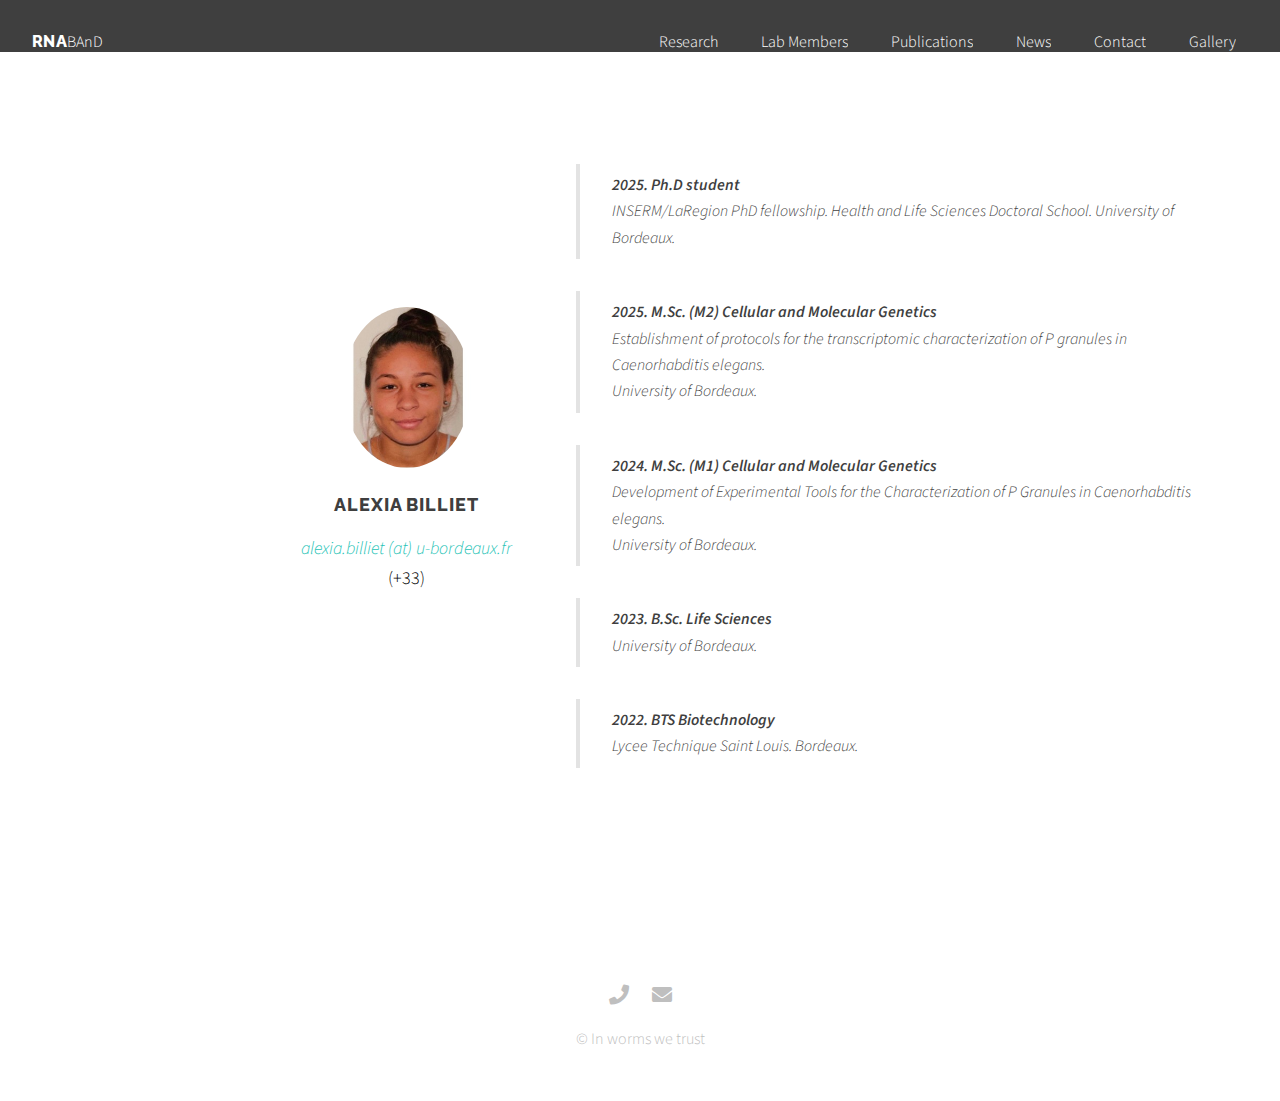
<file: BillietCV.html>
<!DOCTYPE HTML>
<!--
	Relativity by Pixelarity
	pixelarity.com | hello@pixelarity.com
	License: pixelarity.com/license
-->
<html>
	<head>
		<title>Untitled</title>
		<meta charset="utf-8" />
		<meta name="viewport" content="width=device-width, initial-scale=1, user-scalable=no" />
		<link rel="stylesheet" href="assets/css/main.css" />
	</head>
	<body class="is-preload">

		<!-- Wrapper -->
			<div id="wrapper">

				<!-- Header -->
					<header id="header" class="alt">

						<!-- Logo -->
							<div class="logo">
								<a href="index.html"><strong>RNA</strong>BAnD</a>
							</div>

						<!-- Nav -->
							<nav id="fix" >
								<ul>
										<li><a href="projects.html">Research</a></li>

										
																									
									<li><a href="Members.html">Lab Members</a></li>
									<li><a href="Publications.html">Publications</a></li>
									<li><a href="News.html">News</a></li>
									<li><a href="Contact.html">Contact</a></li>
									<li><a href="Gallery.html">Gallery</a></li>



								</ul>
							</nav>

					</header>
			
<!-- Section -->
				

							<article class="post style2 alt">
								<div class="content">
	
									<p align="justify" >

									<blockquote> <b> 2025. Ph.D student </b> <br> INSERM/LaRegion PhD fellowship. 
										Health and Life Sciences Doctoral School. University of Bordeaux.</blockquote>
									<blockquote> <b> 2025. M.Sc. (M2) Cellular and Molecular Genetics </b> <br> <i>Establishment of protocols for the transcriptomic characterization of P granules in Caenorhabditis elegans.</i>  <br> University of Bordeaux.</blockquote>											
									<blockquote> <b> 2024. M.Sc. (M1) Cellular and Molecular Genetics </b> <br> <i>Development of Experimental Tools for the Characterization of P Granules in Caenorhabditis elegans.</i>  <br> University of Bordeaux.</blockquote>
																																			<blockquote> <b> 2023. B.Sc. Life Sciences </b> <br> University of Bordeaux. <br> </blockquote> 

								<blockquote> <b> 2022. BTS Biotechnology  </b> <br> Lycee Technique Saint Louis. Bordeaux.<br></blockquote>
 
											 									</p>




																</div>
									<ul class="faces">
										<li> 
											<span class="image"><img src="images/alexia.jpg"></span>
												<h4>Alexia Billiet</h4>
												<p> <font color="#25C3B6" size="4"> <i>alexia.billiet (at) u-bordeaux.fr</i> </font> <br>
											<font color="black"size="4"> (+33)</font> 	</p>


								</li> 

							</article>
								</li>
	
		

	
				<!-- Footer -->
					<footer id="footer">
						<ul class="icons">
							<li><a href="Contact.html" class="icon solid alt fa-phone"><span class="label">Phone</span></a></li>
							<li><a href="Contact.html" class="icon solid alt fa-envelope"><span class="label">Email</span></a></li>
						</ul>
						<p class="copyright">&copy; In worms we trust</p>
					</footer>

			</div>

		<!-- Scripts -->
			<script src="assets/js/jquery.min.js"></script>
			<script src="assets/js/jquery.dropotron.min.js"></script>
			<script src="assets/js/jquery.scrollex.min.js"></script>
			<script src="assets/js/jquery.scrolly.min.js"></script>
			<script src="assets/js/browser.min.js"></script>
			<script src="assets/js/breakpoints.min.js"></script>
			<script src="assets/js/util.js"></script>
			<script src="assets/js/main.js"></script>

	</body>
</html>
</file>
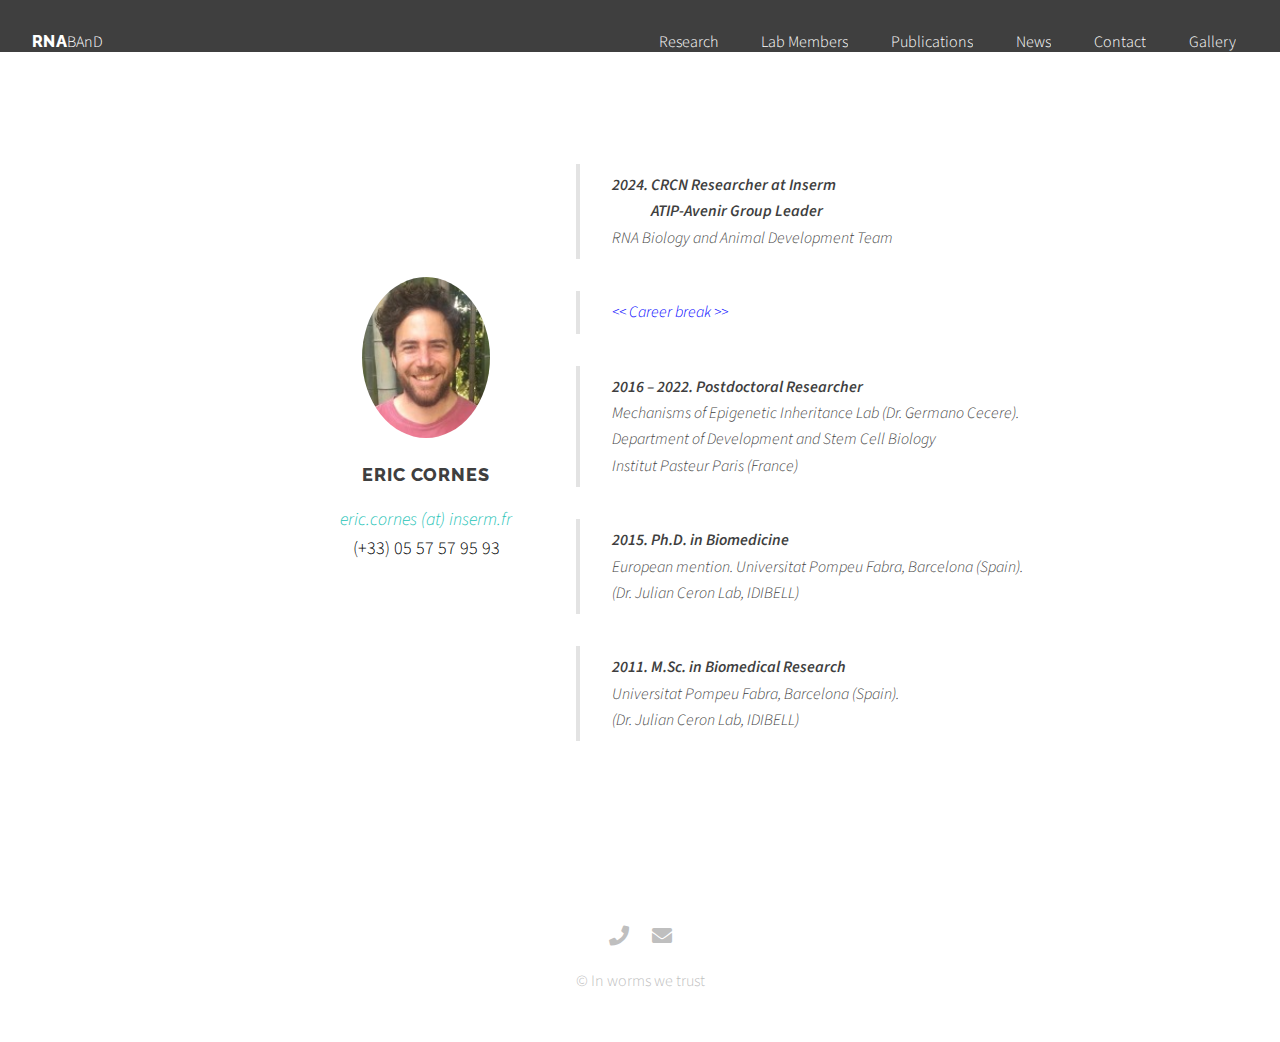
<file: CornesCV.html>
<!DOCTYPE HTML>
<!--
	Relativity by Pixelarity
	pixelarity.com | hello@pixelarity.com
	License: pixelarity.com/license
-->
<html>
	<head>
		<title>Untitled</title>
		<meta charset="utf-8" />
		<meta name="viewport" content="width=device-width, initial-scale=1, user-scalable=no" />
		<link rel="stylesheet" href="assets/css/main.css" />
	</head>
	<body class="is-preload">

		<!-- Wrapper -->
			<div id="wrapper">

				<!-- Header -->
					<header id="header" class="alt">

						<!-- Logo -->
							<div class="logo">
								<a href="index.html"><strong>RNA</strong>BAnD</a>
							</div>

						<!-- Nav -->
							<nav id="fix" >
								<ul>
										<li><a href="projects.html">Research</a></li>

										
																									
									<li><a href="Members.html">Lab Members</a></li>
									<li><a href="Publications.html">Publications</a></li>
									<li><a href="News.html">News</a></li>
									<li><a href="Contact.html">Contact</a></li>
									<li><a href="Gallery.html">Gallery</a></li>



								</ul>
							</nav>

					</header>
			
<!-- Section -->
				

							<article class="post style2 alt">
								<div class="content">
	
<p align="justify">
	<b>
<blockquote>
	<b>2024.</b> CRCN Researcher at Inserm<br>
	&nbsp;&nbsp;&nbsp;&nbsp;&nbsp;&nbsp;&nbsp;&nbsp;&nbsp;&nbsp;&nbsp;&nbsp;&nbsp;ATIP-Avenir Group Leader</b><br>
	RNA Biology and Animal Development Team
</blockquote>
			<blockquote><font color="blue"> << Career break >> </font></blockquote>
			<blockquote><b>2016 – 2022. Postdoctoral Researcher </b> <br>
	Mechanisms of Epigenetic Inheritance Lab (Dr. Germano Cecere).<br>
	Department of Development and Stem Cell Biology <br>Institut Pasteur Paris (France)</blockquote>
	<blockquote><b>2015. Ph.D. in Biomedicine</b> <br>
	European mention. Universitat Pompeu Fabra, Barcelona (Spain). <br>
	(Dr. Julian Ceron Lab, IDIBELL)</blockquote> 						
	<blockquote><b>2011. M.Sc. in Biomedical Research</b> <br>
	Universitat Pompeu Fabra, Barcelona (Spain).<br>
	(Dr. Julian Ceron Lab, IDIBELL)	</blockquote>															



																</div>
									<ul class="faces">
										<li> 
											<span class="image"><img src="images/eric.jpg"></span>
												<h4>Eric Cornes</h4>
												<p> <font color="#25C3B6" size="4"> <i>eric.cornes (at) inserm.fr</i> </font> <br>
											<font color="black"size="4"> (+33) 05 57 57 95 93  </font> 	</p>


								</li> 

							</article>
								</li>
	
		

	
				<!-- Footer -->
					<footer id="footer">
						<ul class="icons">
							<li><a href="Contact.html" class="icon solid alt fa-phone"><span class="label">Phone</span></a></li>
							<li><a href="Contact.html" class="icon solid alt fa-envelope"><span class="label">Email</span></a></li>
						</ul>
						<p class="copyright">&copy; In worms we trust</p>
					</footer>

			</div>

		<!-- Scripts -->
			<script src="assets/js/jquery.min.js"></script>
			<script src="assets/js/jquery.dropotron.min.js"></script>
			<script src="assets/js/jquery.scrollex.min.js"></script>
			<script src="assets/js/jquery.scrolly.min.js"></script>
			<script src="assets/js/browser.min.js"></script>
			<script src="assets/js/breakpoints.min.js"></script>
			<script src="assets/js/util.js"></script>
			<script src="assets/js/main.js"></script>

	</body>
</html>
</file>
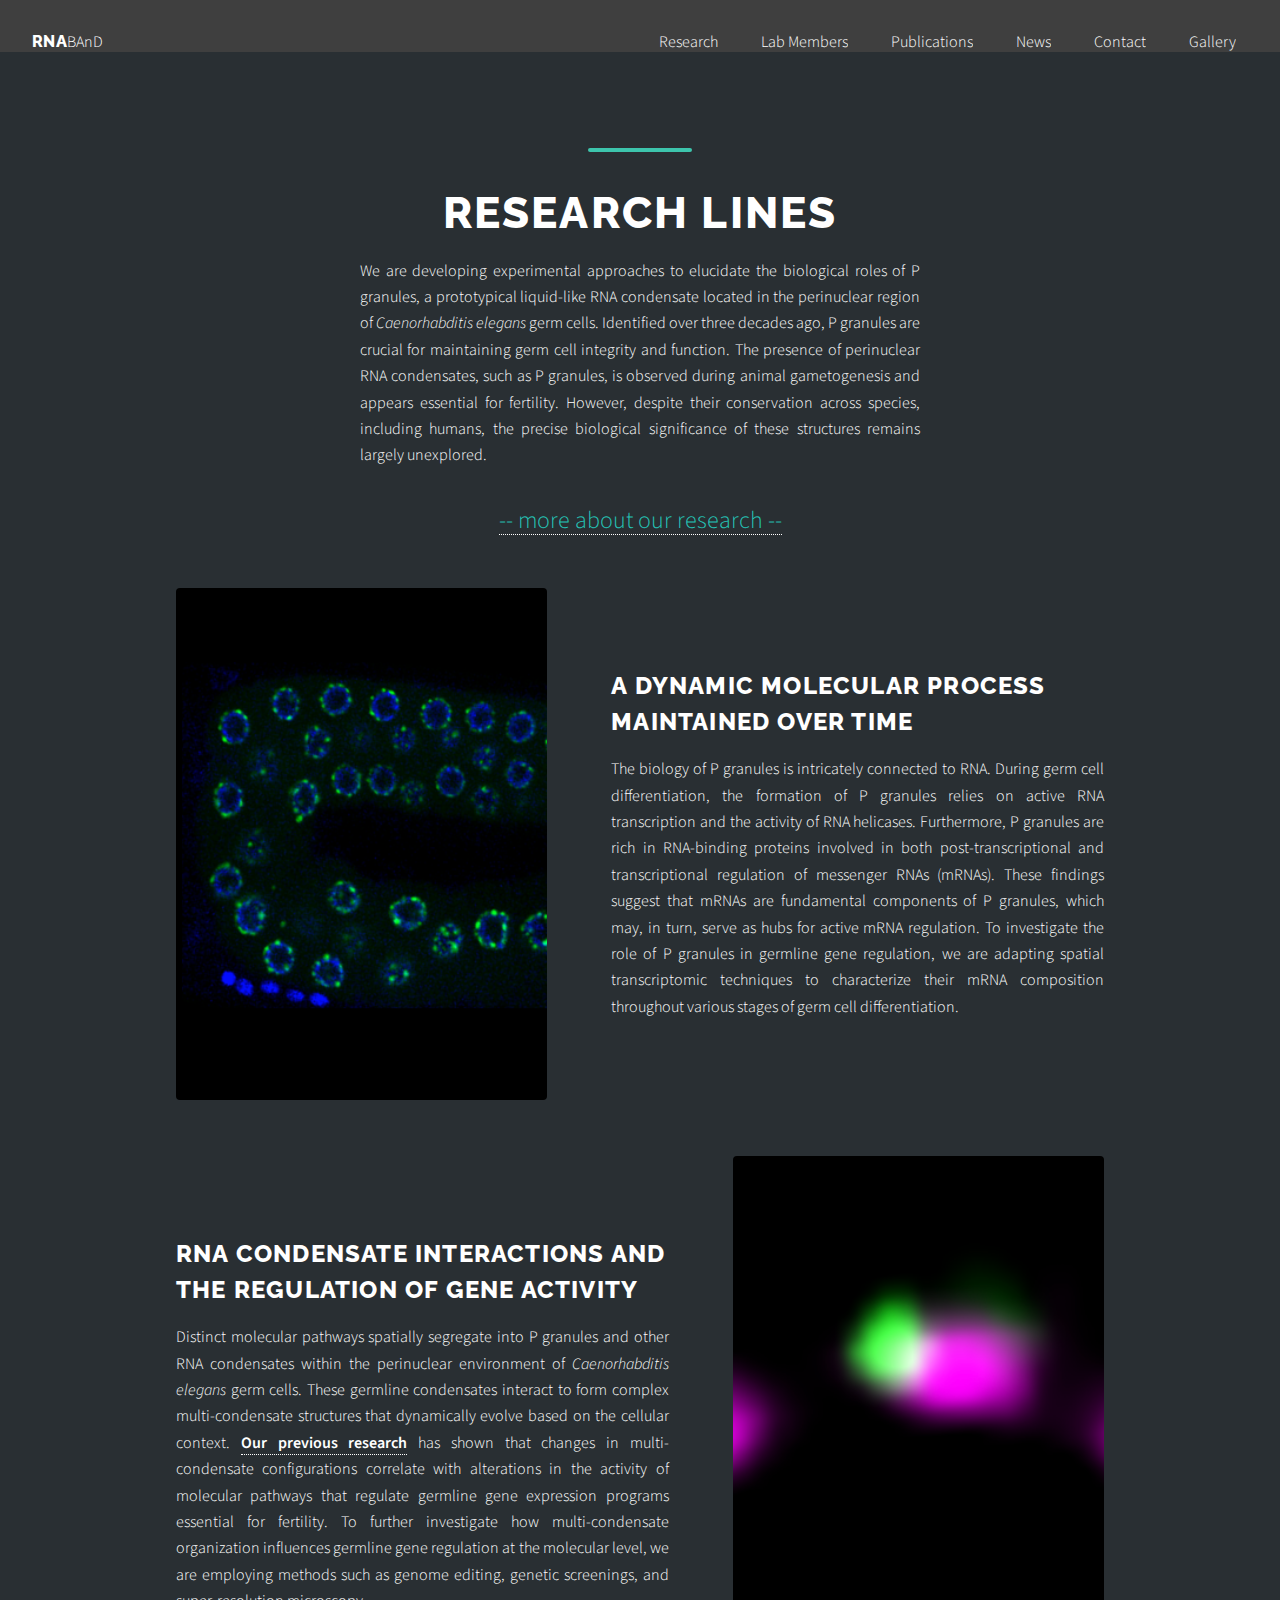
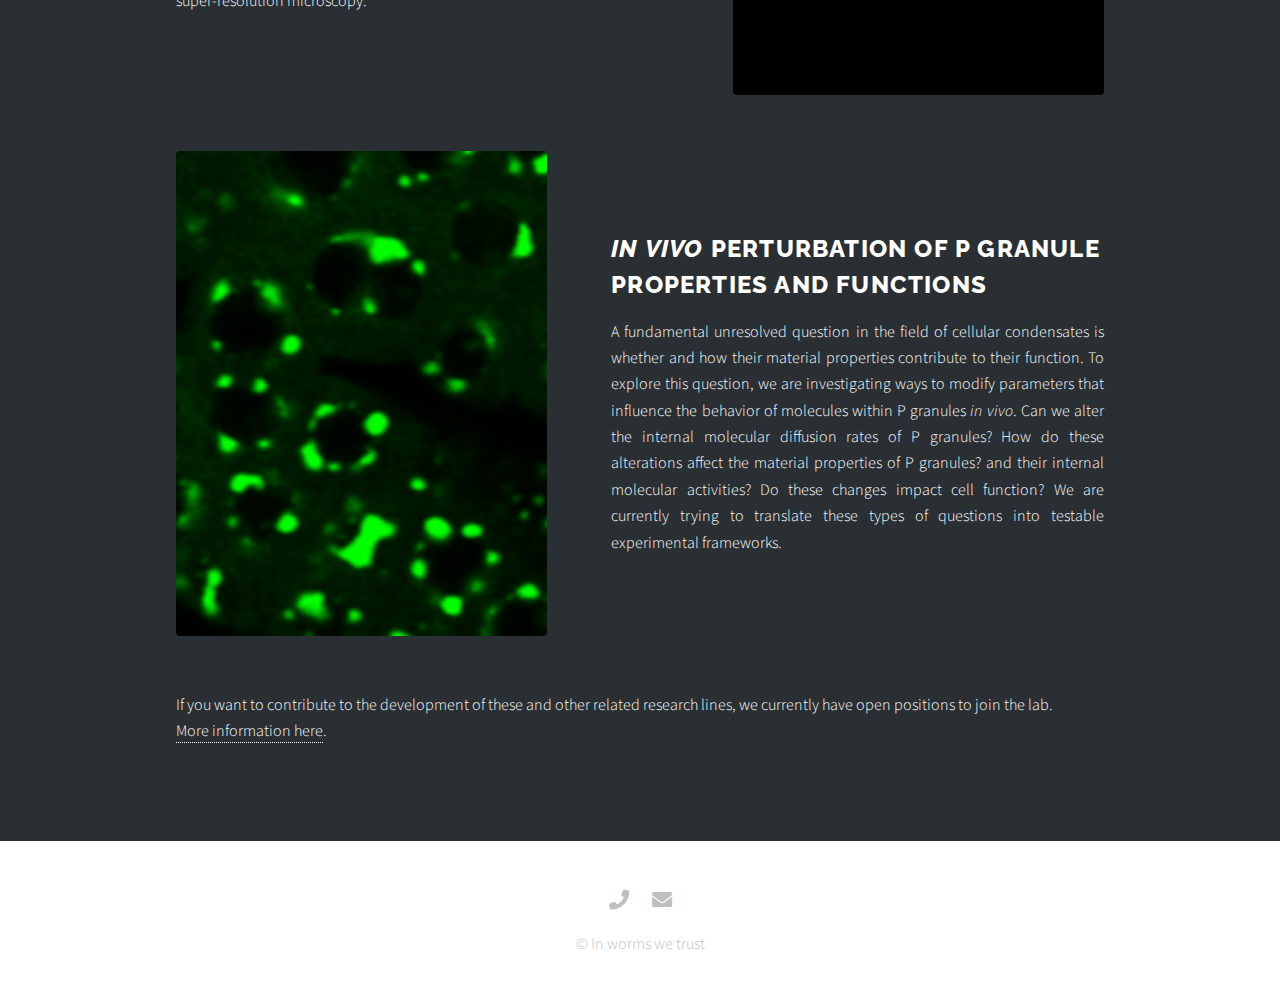
<file: projects.html>
<!DOCTYPE HTML>
<!--
	Relativity by Pixelarity
	pixelarity.com | hello@pixelarity.com
	License: pixelarity.com/license
-->
<html>
	<head>
		<title>Untitled</title>
		<meta charset="utf-8" />
		<meta name="viewport" content="width=device-width, initial-scale=1, user-scalable=no" />
		<link rel="stylesheet" href="assets/css/main.css" />
	</head>
	<body class="is-preload">

		<!-- Wrapper -->
			<div id="wrapper">

				<!-- Header -->
					<header id="header" class="alt">

						<!-- Logo -->
							<div class="logo">
								<a href="index.html"><strong>RNA</strong>BAnD</a>
							</div>

						<!-- Nav -->
							<nav id="nav">
								<ul>
										<li><a href="projects.html">Research</a></li>

										
																									
									<li><a href="Members.html">Lab Members</a></li>
									<li><a href="Publications.html">Publications</a></li>
									<li><a href="News.html">News</a></li>
									<li><a href="Contact.html">Contact</a></li>
									<li><a href="Gallery.html">Gallery</a></li>



								</ul>
							</nav>

					</header>
			
				
				<!-- Section -->
					<section class="main accent2">
						<header>
							<h1>Research lines</h1>
							<p align="justify" >We are developing experimental approaches to elucidate the biological roles of P granules, a prototypical liquid-like RNA condensate located in the perinuclear region of <i> Caenorhabditis elegans </i> germ cells. Identified over three decades ago, P granules are crucial for maintaining germ cell integrity and function. The presence of  perinuclear RNA condensates, such as P granules, is observed during animal gametogenesis and appears essential for fertility. However, despite their conservation across species, including humans, the precise biological significance of these structures remains largely unexplored.</p>
							<p>	<a href=https://www.youtube.com/watch?v=ZnLzai2w0AY"><font color="#25C3B6" size="5"> -- more about our research -- </a> </font> </p>
</p>
						</header>
						<div class="inner">
							<article class="post alt">
								<div class="content">
									<header>
									<h3>A dynamic molecular process maintained over time</h3>
									</header>
									<p align="justify" > The biology of P granules is intricately connected to RNA. During germ cell differentiation, the formation of P granules relies on active RNA transcription and the activity of RNA helicases. Furthermore, P granules are rich in RNA-binding proteins involved in both post-transcriptional and transcriptional regulation of messenger RNAs (mRNAs). These findings suggest that mRNAs are fundamental components of P granules, which may, in turn, serve as hubs for active mRNA regulation. To investigate the role of P granules in germline gene regulation, we are adapting spatial transcriptomic techniques to characterize their mRNA composition throughout various stages of germ cell differentiation. </p>
																	</div>
								<div class="image" data-position="center" ><img src="images/condensates.jpg" alt="" /></div>
							</article>
							<article class="post">
								<div class="content">
									<header>
											<h3>RNA condensate interactions and the regulation of gene activity </h3>
									</header>
									<p align="justify" > Distinct molecular pathways spatially segregate into P granules and other RNA condensates within the perinuclear environment of <i>Caenorhabditis elegans</i> germ cells. These germline condensates interact to form complex multi-condensate structures that dynamically evolve based on the cellular context. <a href="https://www.cell.com/developmental-cell/fulltext/S1534-5807(21)00989-8?_returnURL=https%3A%2F%2Flinkinghub.elsevier.com%2Fretrieve%2Fpii%2FS1534580721009898%3Fshowall%3Dtrue "><b> Our previous research</b></a> has shown that changes in multi-condensate configurations correlate with alterations in the activity of molecular pathways that regulate germline gene expression programs essential for fertility. To further investigate how multi-condensate organization influences germline gene regulation at the molecular level, we are employing methods such as genome editing, genetic screenings, and super-resolution microscopy.																	</div>
								<div class="image" data-position="center"><img src="images/project2.jpg" alt="" /></div>
							</article>
							<article class="post alt">
								<div class="content">
									<header>
										<h3> <i>In vivo </i>Perturbation of P granule properties and functions </h3>
									</header>
									<p align="justify" >A fundamental unresolved question in the field of cellular condensates is whether and how their material properties contribute to their function. To explore this question, we are investigating ways to modify parameters that influence the behavior of molecules within P granules <i>in vivo</i>. Can we alter the internal molecular diffusion rates of P granules? How do these alterations affect the material properties of P granules? and their internal molecular activities? Do these changes impact cell function? We are currently trying to translate these types of questions into testable experimental frameworks.</p>
																	</div>
								<div class="image" data-position="center"><img src="images/project3.jpg" alt="" /></div>
							</article>

							<p> If you want to contribute to the development of these and other related research lines, we currently have open positions to join the lab.<br> <a href="News.html ">More information here</a>.</p>
						</div>
					</section>

				
			
								<!-- Footer -->
					<footer id="footer">
						<ul class="icons">
							<li><a href="Contact.html" class="icon solid alt fa-phone"><span class="label">Phone</span></a></li>
							<li><a href="Contact.html" class="icon solid alt fa-envelope"><span class="label">Email</span></a></li>
						</ul>
						<p class="copyright">&copy; In worms we trust</p>
					</footer>

			</div>

		<!-- Scripts -->
			<script src="assets/js/jquery.min.js"></script>
			<script src="assets/js/jquery.dropotron.min.js"></script>
			<script src="assets/js/jquery.scrollex.min.js"></script>
			<script src="assets/js/jquery.scrolly.min.js"></script>
			<script src="assets/js/browser.min.js"></script>
			<script src="assets/js/breakpoints.min.js"></script>
			<script src="assets/js/util.js"></script>
			<script src="assets/js/main.js"></script>

	</body>
</html>
</file>
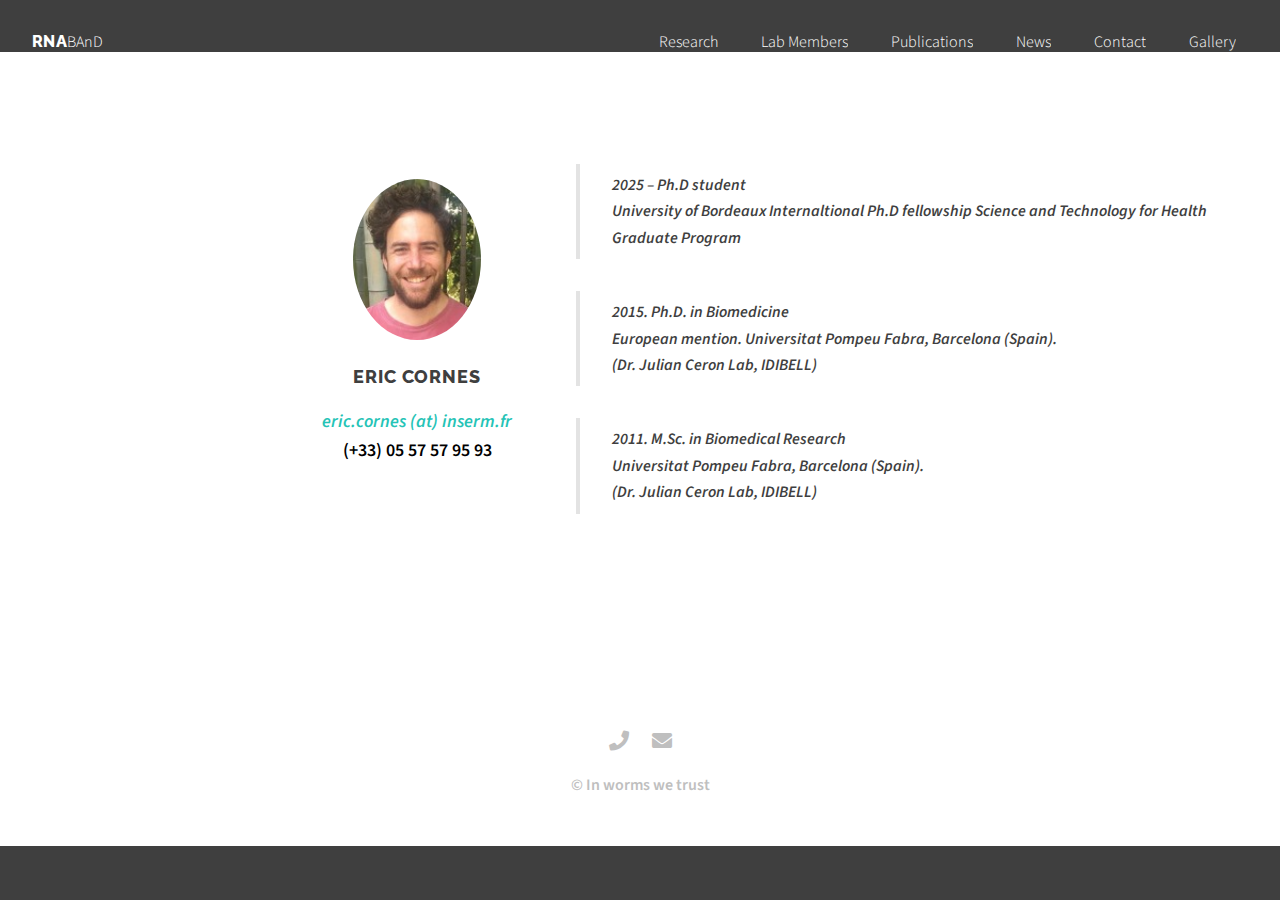
<file: ShuklaCV.html>
<!DOCTYPE HTML>
<!--
	Relativity by Pixelarity
	pixelarity.com | hello@pixelarity.com
	License: pixelarity.com/license
-->
<html>
	<head>
		<title>Untitled</title>
		<meta charset="utf-8" />
		<meta name="viewport" content="width=device-width, initial-scale=1, user-scalable=no" />
		<link rel="stylesheet" href="assets/css/main.css" />
	</head>
	<body class="is-preload">

		<!-- Wrapper -->
			<div id="wrapper">

				<!-- Header -->
					<header id="header" class="alt">

						<!-- Logo -->
							<div class="logo">
								<a href="index.html"><strong>RNA</strong>BAnD</a>
							</div>

						<!-- Nav -->
							<nav id="fix" >
								<ul>
										<li><a href="projects.html">Research</a></li>

										
																									
									<li><a href="Members.html">Lab Members</a></li>
									<li><a href="Publications.html">Publications</a></li>
									<li><a href="News.html">News</a></li>
									<li><a href="Contact.html">Contact</a></li>
									<li><a href="Gallery.html">Gallery</a></li>



								</ul>
							</nav>

					</header>
			
<!-- Section -->
				

							<article class="post style2 alt">
								<div class="content">
	
<p align="justify">
	<b>
			<blockquote><b>2025 – Ph.D student </b> <br>
	University of Bordeaux Internaltional Ph.D fellowship
	Science and Technology for Health Graduate Program<br></blockquote>
	<blockquote><b>2015. Ph.D. in Biomedicine</b> <br>
	European mention. Universitat Pompeu Fabra, Barcelona (Spain). <br>
	(Dr. Julian Ceron Lab, IDIBELL)</blockquote> 						
	<blockquote><b>2011. M.Sc. in Biomedical Research</b> <br>
	Universitat Pompeu Fabra, Barcelona (Spain).<br>
	(Dr. Julian Ceron Lab, IDIBELL)	</blockquote>															



																</div>
									<ul class="faces">
										<li> 
											<span class="image"><img src="images/eric.jpg"></span>
												<h4>Eric Cornes</h4>
												<p> <font color="#25C3B6" size="4"> <i>eric.cornes (at) inserm.fr</i> </font> <br>
											<font color="black"size="4"> (+33) 05 57 57 95 93  </font> 	</p>


								</li> 

							</article>
								</li>
	
		

	
				<!-- Footer -->
					<footer id="footer">
						<ul class="icons">
							<li><a href="Contact.html" class="icon solid alt fa-phone"><span class="label">Phone</span></a></li>
							<li><a href="Contact.html" class="icon solid alt fa-envelope"><span class="label">Email</span></a></li>
						</ul>
						<p class="copyright">&copy; In worms we trust</p>
					</footer>

			</div>

		<!-- Scripts -->
			<script src="assets/js/jquery.min.js"></script>
			<script src="assets/js/jquery.dropotron.min.js"></script>
			<script src="assets/js/jquery.scrollex.min.js"></script>
			<script src="assets/js/jquery.scrolly.min.js"></script>
			<script src="assets/js/browser.min.js"></script>
			<script src="assets/js/breakpoints.min.js"></script>
			<script src="assets/js/util.js"></script>
			<script src="assets/js/main.js"></script>

	</body>
</html>
</file>
<file: assets/css/main.css>
@import url(fontawesome-all.min.css);
@import url("https://fonts.googleapis.com/css?family=Raleway:800|Source+Sans+Pro:300,300i,600,600i");

/*
	Relativity by Pixelarity
	pixelarity.com | hello@pixelarity.com
	License: pixelarity.com/license
*/

html, body, div, span, applet, object,
iframe, h1, h2, h3, h4, h5, h6, p, blockquote,
pre, a, abbr, acronym, address, big, cite,
code, del, dfn, em, img, ins, kbd, q, s, samp,
small, strike, strong, sub, sup, tt, var, b,
u, i, center, dl, dt, dd, ol, ul, li, fieldset,
form, label, legend, table, caption, tbody,
tfoot, thead, tr, th, td, article, aside,
canvas, details, embed, figure, figcaption,
footer, header, hgroup, menu, nav, output, ruby,
section, summary, time, mark, audio, video {
	margin: 0;
	padding: 0;
	border: 0;
	font-size: 100%;
	font: inherit;
	vertical-align: baseline;}

article, aside, details, figcaption, figure,
footer, header, hgroup, menu, nav, section {
	display: block;}

body {
	line-height: 1;
}

ol, ul {
	list-style: none;
}

blockquote, q {
	quotes: none;
}

	blockquote:before, blockquote:after, q:before, q:after {
		content: '';
		content: none;
	}

table {
	border-collapse: collapse;
	border-spacing: 0;
}

body {
	-webkit-text-size-adjust: none;
}

mark {
	background-color: transparent;
	color: inherit;
}

input::-moz-focus-inner {
	border: 0;
	padding: 0;
}

input, select, textarea {
	-moz-appearance: none;
	-webkit-appearance: none;
	-ms-appearance: none;
	appearance: none;
}

/* Basic */

	@-ms-viewport {
		width: device-width;
	}

	body {
		-ms-overflow-style: scrollbar;
	}

	@media screen and (max-width: 480px) {

		html, body {
			min-width: 320px;
			overflow-x: hidden;
		}

	}

	html {
		box-sizing: border-box;
	}

	*, *:before, *:after {
		box-sizing: inherit;
	}

	body {
		background-color: #3f3f3f !important;
	}

		body.is-preload *, body.is-preload *:before, body.is-preload *:after {
			-moz-animation: none !important;
			-webkit-animation: none !important;
			-ms-animation: none !important;
			animation: none !important;
			-moz-transition: none !important;
			-webkit-transition: none !important;
			-ms-transition: none !important;
			transition: none !important;
		}

/* Type */

	html {
		font-size: 16pt;
	}

		@media screen and (max-width: 1680px) {

			html {
				font-size: 13pt;
			}

		}

		@media screen and (max-width: 1280px) {

			html {
				font-size: 12pt;
			}

		}

		@media screen and (max-width: 736px) {

			html {
				font-size: 11pt;
			}

		}

		@media screen and (max-width: 360px) {

			html {
				font-size: 10.5pt;
			}

		}

	body {
		background-color: #ffffff;
		color: #3f3f3f;
	}

	body, input, select, textarea {
		font-family: "Source Sans Pro", Helvetica, sans-serif;
		font-weight: 300;
		font-size: 1rem;
		line-height: 1.65;
	}

	a {
		-moz-transition: color 0.2s ease-in-out, border-color 0.2s ease-in-out, box-shadow 0.2s ease-in-out;
		-webkit-transition: color 0.2s ease-in-out, border-color 0.2s ease-in-out, box-shadow 0.2s ease-in-out;
		-ms-transition: color 0.2s ease-in-out, border-color 0.2s ease-in-out, box-shadow 0.2s ease-in-out;
		transition: color 0.2s ease-in-out, border-color 0.2s ease-in-out, box-shadow 0.2s ease-in-out;
		border-bottom: dotted 1px;
		text-decoration: none;
	}

		a:before, a strong {
			-moz-transition: color 0.2s ease-in-out, border-color 0.2s ease-in-out, box-shadow 0.2s ease-in-out;
			-webkit-transition: color 0.2s ease-in-out, border-color 0.2s ease-in-out, box-shadow 0.2s ease-in-out;
			-ms-transition: color 0.2s ease-in-out, border-color 0.2s ease-in-out, box-shadow 0.2s ease-in-out;
			transition: color 0.2s ease-in-out, border-color 0.2s ease-in-out, box-shadow 0.2s ease-in-out;
		}

		a:hover {
			border-bottom-color: transparent;
		}

			a:hover:before, a:hover strong {
				color: inherit !important;
			}

	strong, b {
		font-weight: 600;
	}

	em, i {
		font-style: italic;
	}

	p {
		margin: 0 0 2rem 0;
	}

	h1, h2, h3, h4, h5, h6 {
		font-family: "Raleway", Helvetica, sans-serif;
		font-weight: 800;
		line-height: 1.5;
		margin: 0 0 1rem 0;
		text-transform: uppercase;
		letter-spacing: 0.05em;
	}

		h1 a, h2 a, h3 a, h4 a, h5 a, h6 a {
			color: inherit;
			text-decoration: none;
		}

	h1 {
		font-size: 2.75rem;
		line-height: 1.3;
	}

	h2 {
		font-size: 2.25rem;
		line-height: 1.3;
	}

	h3 {
		font-size: 1.5rem;
	}

	h4 {
		font-size: 1.1rem;
	}

	h5 {
		font-size: 0.9rem;
	}

	h6 {
		font-size: 0.7rem;
	}

	@media screen and (max-width: 736px) {

		h1 {
			font-size: 2.25rem;
		}

		h2 {
			font-size: 1.5rem;
		}

		h3 {
			font-size: 1rem;
		}

		h4 {
			font-size: 0.9rem;
		}

		h5 {
			font-size: 0.8rem;
		}

		h6 {
			font-size: 0.7rem;
		}

	}

	sub {
		font-size: 0.8rem;
		position: relative;
		top: 0.5rem;
	}

	sup {
		font-size: 0.8rem;
		position: relative;
		top: -0.5rem;
	}

	blockquote {
		border-left: solid 4px;
		font-style: italic;
		margin: 0 0 2rem 0;
		padding: 0.5rem 0 0.5rem 2rem;
	}

	code {
		border-radius: 4px;
		border: solid 1px;
		font-family: "Courier New", monospace;
		font-size: 0.9rem;
		margin: 0 0.25rem;
		padding: 0.25rem 0.65rem;
	}

	pre {
		-webkit-overflow-scrolling: touch;
		font-family: "Courier New", monospace;
		font-size: 0.9rem;
		margin: 0 0 2rem 0;
	}

		pre code {
			display: block;
			line-height: 1.75;
			padding: 1rem 1.5rem;
			overflow-x: auto;
		}

	hr {
		border: 0;
		border-bottom: solid 1px;
		margin: 2rem 0;
	}

		hr.major {
			margin: 3rem 0;
		}

	.align-left {
		text-align: left;
	}

	.align-center {
		text-align: center;
	}

	.align-right {
		text-align: right;
	}

	input, select, textarea {
		color: #3f3f3f;
	}

	a {
		color: inherit;
	}

		a:hover {
			color: #3dc5ad !important;
		}

	strong, b {
		color: #3f3f3f;
	}

	h1, h2, h3, h4, h5, h6 {
		color: #3f3f3f;
	}

	blockquote {
		border-left-color: rgba(143, 143, 143, 0.25);
	}

	code {
		background: rgba(143, 143, 143, 0.075);
		border-color: rgba(143, 143, 143, 0.25);
	}

	hr {
		border-bottom-color: rgba(143, 143, 143, 0.25);
	}

/* Row */

	.row {
		display: flex;
		flex-wrap: wrap;
		box-sizing: border-box;
		align-items: stretch;
	}

		.row > * {
			box-sizing: border-box;
		}

		.row.gtr-uniform > * > :last-child {
			margin-bottom: 0;
		}

		.row.aln-left {
			justify-content: flex-start;
		}

		.row.aln-center {
			justify-content: center;
		}

		.row.aln-right {
			justify-content: flex-end;
		}

		.row.aln-top {
			align-items: flex-start;
		}

		.row.aln-middle {
			align-items: center;
		}

		.row.aln-bottom {
			align-items: flex-end;
		}

		.row > .imp {
			order: -1;
		}

		.row > .col-1 {
			width: 8.33333%;
		}

		.row > .off-1 {
			margin-left: 8.33333%;
		}

		.row > .col-2 {
			width: 16.66667%;
		}

		.row > .off-2 {
			margin-left: 16.66667%;
		}

		.row > .col-3 {
			width: 25%;
		}

		.row > .off-3 {
			margin-left: 25%;
		}

		.row > .col-4 {
			width: 33.33333%;
		}

		.row > .off-4 {
			margin-left: 33.33333%;
		}

		.row > .col-5 {
			width: 41.66667%;
		}

		.row > .off-5 {
			margin-left: 41.66667%;
		}

		.row > .col-6 {
			width: 50%;
		}

		.row > .off-6 {
			margin-left: 50%;
		}

		.row > .col-7 {
			width: 58.33333%;
		}

		.row > .off-7 {
			margin-left: 58.33333%;
		}

		.row > .col-8 {
			width: 66.66667%;
		}

		.row > .off-8 {
			margin-left: 66.66667%;
		}

		.row > .col-9 {
			width: 75%;
		}

		.row > .off-9 {
			margin-left: 75%;
		}

		.row > .col-10 {
			width: 83.33333%;
		}

		.row > .off-10 {
			margin-left: 83.33333%;
		}

		.row > .col-11 {
			width: 91.66667%;
		}

		.row > .off-11 {
			margin-left: 91.66667%;
		}

		.row > .col-12 {
			width: 100%;
		}

		.row > .off-12 {
			margin-left: 100%;
		}

		.row.gtr-0 {
			margin-top: 0;
			margin-left: 0rem;
		}

			.row.gtr-0 > * {
				padding: 0 0 0 0rem;
			}

			.row.gtr-0.gtr-uniform {
				margin-top: 0rem;
			}

				.row.gtr-0.gtr-uniform > * {
					padding-top: 0rem;
				}

		.row.gtr-25 {
			margin-top: 0;
			margin-left: -0.375rem;
		}

			.row.gtr-25 > * {
				padding: 0 0 0 0.375rem;
			}

			.row.gtr-25.gtr-uniform {
				margin-top: -0.375rem;
			}

				.row.gtr-25.gtr-uniform > * {
					padding-top: 0.375rem;
				}

		.row.gtr-50 {
			margin-top: 0;
			margin-left: -0.75rem;
		}

			.row.gtr-50 > * {
				padding: 0 0 0 0.75rem;
			}

			.row.gtr-50.gtr-uniform {
				margin-top: -0.75rem;
			}

				.row.gtr-50.gtr-uniform > * {
					padding-top: 0.75rem;
				}

		.row {
			margin-top: 0;
			margin-left: -1.5rem;
		}

			.row > * {
				padding: 0 0 0 1.5rem;
			}

			.row.gtr-uniform {
				margin-top: -1.5rem;
			}

				.row.gtr-uniform > * {
					padding-top: 1.5rem;
				}

		.row.gtr-150 {
			margin-top: 0;
			margin-left: -2.25rem;
		}

			.row.gtr-150 > * {
				padding: 0 0 0 2.25rem;
			}

			.row.gtr-150.gtr-uniform {
				margin-top: -2.25rem;
			}

				.row.gtr-150.gtr-uniform > * {
					padding-top: 2.25rem;
				}

		.row.gtr-200 {
			margin-top: 0;
			margin-left: -3rem;
		}

			.row.gtr-200 > * {
				padding: 0 0 0 3rem;
			}

			.row.gtr-200.gtr-uniform {
				margin-top: -3rem;
			}

				.row.gtr-200.gtr-uniform > * {
					padding-top: 3rem;
				}

		@media screen and (max-width: 1680px) {

			.row {
				display: flex;
				flex-wrap: wrap;
				box-sizing: border-box;
				align-items: stretch;
			}

				.row > * {
					box-sizing: border-box;
				}

				.row.gtr-uniform > * > :last-child {
					margin-bottom: 0;
				}

				.row.aln-left {
					justify-content: flex-start;
				}

				.row.aln-center {
					justify-content: center;
				}

				.row.aln-right {
					justify-content: flex-end;
				}

				.row.aln-top {
					align-items: flex-start;
				}

				.row.aln-middle {
					align-items: center;
				}

				.row.aln-bottom {
					align-items: flex-end;
				}

				.row > .imp-xlarge {
					order: -1;
				}

				.row > .col-1-xlarge {
					width: 8.33333%;
				}

				.row > .off-1-xlarge {
					margin-left: 8.33333%;
				}

				.row > .col-2-xlarge {
					width: 16.66667%;
				}

				.row > .off-2-xlarge {
					margin-left: 16.66667%;
				}

				.row > .col-3-xlarge {
					width: 25%;
				}

				.row > .off-3-xlarge {
					margin-left: 25%;
				}

				.row > .col-4-xlarge {
					width: 33.33333%;
				}

				.row > .off-4-xlarge {
					margin-left: 33.33333%;
				}

				.row > .col-5-xlarge {
					width: 41.66667%;
				}

				.row > .off-5-xlarge {
					margin-left: 41.66667%;
				}

				.row > .col-6-xlarge {
					width: 50%;
				}

				.row > .off-6-xlarge {
					margin-left: 50%;
				}

				.row > .col-7-xlarge {
					width: 58.33333%;
				}

				.row > .off-7-xlarge {
					margin-left: 58.33333%;
				}

				.row > .col-8-xlarge {
					width: 66.66667%;
				}

				.row > .off-8-xlarge {
					margin-left: 66.66667%;
				}

				.row > .col-9-xlarge {
					width: 75%;
				}

				.row > .off-9-xlarge {
					margin-left: 75%;
				}

				.row > .col-10-xlarge {
					width: 83.33333%;
				}

				.row > .off-10-xlarge {
					margin-left: 83.33333%;
				}

				.row > .col-11-xlarge {
					width: 91.66667%;
				}

				.row > .off-11-xlarge {
					margin-left: 91.66667%;
				}

				.row > .col-12-xlarge {
					width: 100%;
				}

				.row > .off-12-xlarge {
					margin-left: 100%;
				}

				.row.gtr-0 {
					margin-top: 0;
					margin-left: 0rem;
				}

					.row.gtr-0 > * {
						padding: 0 0 0 0rem;
					}

					.row.gtr-0.gtr-uniform {
						margin-top: 0rem;
					}

						.row.gtr-0.gtr-uniform > * {
							padding-top: 0rem;
						}

				.row.gtr-25 {
					margin-top: 0;
					margin-left: -0.375rem;
				}

					.row.gtr-25 > * {
						padding: 0 0 0 0.375rem;
					}

					.row.gtr-25.gtr-uniform {
						margin-top: -0.375rem;
					}

						.row.gtr-25.gtr-uniform > * {
							padding-top: 0.375rem;
						}

				.row.gtr-50 {
					margin-top: 0;
					margin-left: -0.75rem;
				}

					.row.gtr-50 > * {
						padding: 0 0 0 0.75rem;
					}

					.row.gtr-50.gtr-uniform {
						margin-top: -0.75rem;
					}

						.row.gtr-50.gtr-uniform > * {
							padding-top: 0.75rem;
						}

				.row {
					margin-top: 0;
					margin-left: -1.5rem;
				}

					.row > * {
						padding: 0 0 0 1.5rem;
					}

					.row.gtr-uniform {
						margin-top: -1.5rem;
					}

						.row.gtr-uniform > * {
							padding-top: 1.5rem;
						}

				.row.gtr-150 {
					margin-top: 0;
					margin-left: -2.25rem;
				}

					.row.gtr-150 > * {
						padding: 0 0 0 2.25rem;
					}

					.row.gtr-150.gtr-uniform {
						margin-top: -2.25rem;
					}

						.row.gtr-150.gtr-uniform > * {
							padding-top: 2.25rem;
						}

				.row.gtr-200 {
					margin-top: 0;
					margin-left: -3rem;
				}

					.row.gtr-200 > * {
						padding: 0 0 0 3rem;
					}

					.row.gtr-200.gtr-uniform {
						margin-top: -3rem;
					}

						.row.gtr-200.gtr-uniform > * {
							padding-top: 3rem;
						}

		}

		@media screen and (max-width: 1280px) {

			.row {
				display: flex;
				flex-wrap: wrap;
				box-sizing: border-box;
				align-items: stretch;
			}

				.row > * {
					box-sizing: border-box;
				}

				.row.gtr-uniform > * > :last-child {
					margin-bottom: 0;
				}

				.row.aln-left {
					justify-content: flex-start;
				}

				.row.aln-center {
					justify-content: center;
				}

				.row.aln-right {
					justify-content: flex-end;
				}

				.row.aln-top {
					align-items: flex-start;
				}

				.row.aln-middle {
					align-items: center;
				}

				.row.aln-bottom {
					align-items: flex-end;
				}

				.row > .imp-large {
					order: -1;
				}

				.row > .col-1-large {
					width: 8.33333%;
				}

				.row > .off-1-large {
					margin-left: 8.33333%;
				}

				.row > .col-2-large {
					width: 16.66667%;
				}

				.row > .off-2-large {
					margin-left: 16.66667%;
				}

				.row > .col-3-large {
					width: 25%;
				}

				.row > .off-3-large {
					margin-left: 25%;
				}

				.row > .col-4-large {
					width: 33.33333%;
				}

				.row > .off-4-large {
					margin-left: 33.33333%;
				}

				.row > .col-5-large {
					width: 41.66667%;
				}

				.row > .off-5-large {
					margin-left: 41.66667%;
				}

				.row > .col-6-large {
					width: 50%;
				}

				.row > .off-6-large {
					margin-left: 50%;
				}

				.row > .col-7-large {
					width: 58.33333%;
				}

				.row > .off-7-large {
					margin-left: 58.33333%;
				}

				.row > .col-8-large {
					width: 66.66667%;
				}

				.row > .off-8-large {
					margin-left: 66.66667%;
				}

				.row > .col-9-large {
					width: 75%;
				}

				.row > .off-9-large {
					margin-left: 75%;
				}

				.row > .col-10-large {
					width: 83.33333%;
				}

				.row > .off-10-large {
					margin-left: 83.33333%;
				}

				.row > .col-11-large {
					width: 91.66667%;
				}

				.row > .off-11-large {
					margin-left: 91.66667%;
				}

				.row > .col-12-large {
					width: 100%;
				}

				.row > .off-12-large {
					margin-left: 100%;
				}

				.row.gtr-0 {
					margin-top: 0;
					margin-left: 0rem;
				}

					.row.gtr-0 > * {
						padding: 0 0 0 0rem;
					}

					.row.gtr-0.gtr-uniform {
						margin-top: 0rem;
					}

						.row.gtr-0.gtr-uniform > * {
							padding-top: 0rem;
						}

				.row.gtr-25 {
					margin-top: 0;
					margin-left: -0.375rem;
				}

					.row.gtr-25 > * {
						padding: 0 0 0 0.375rem;
					}

					.row.gtr-25.gtr-uniform {
						margin-top: -0.375rem;
					}

						.row.gtr-25.gtr-uniform > * {
							padding-top: 0.375rem;
						}

				.row.gtr-50 {
					margin-top: 0;
					margin-left: -0.75rem;
				}

					.row.gtr-50 > * {
						padding: 0 0 0 0.75rem;
					}

					.row.gtr-50.gtr-uniform {
						margin-top: -0.75rem;
					}

						.row.gtr-50.gtr-uniform > * {
							padding-top: 0.75rem;
						}

				.row {
					margin-top: 0;
					margin-left: -1.5rem;
				}

					.row > * {
						padding: 0 0 0 1.5rem;
					}

					.row.gtr-uniform {
						margin-top: -1.5rem;
					}

						.row.gtr-uniform > * {
							padding-top: 1.5rem;
						}

				.row.gtr-150 {
					margin-top: 0;
					margin-left: -2.25rem;
				}

					.row.gtr-150 > * {
						padding: 0 0 0 2.25rem;
					}

					.row.gtr-150.gtr-uniform {
						margin-top: -2.25rem;
					}

						.row.gtr-150.gtr-uniform > * {
							padding-top: 2.25rem;
						}

				.row.gtr-200 {
					margin-top: 0;
					margin-left: -3rem;
				}

					.row.gtr-200 > * {
						padding: 0 0 0 3rem;
					}

					.row.gtr-200.gtr-uniform {
						margin-top: -3rem;
					}

						.row.gtr-200.gtr-uniform > * {
							padding-top: 3rem;
						}

		}

		@media screen and (max-width: 980px) {

			.row {
				display: flex;
				flex-wrap: wrap;
				box-sizing: border-box;
				align-items: stretch;
			}

				.row > * {
					box-sizing: border-box;
				}

				.row.gtr-uniform > * > :last-child {
					margin-bottom: 0;
				}

				.row.aln-left {
					justify-content: flex-start;
				}

				.row.aln-center {
					justify-content: center;
				}

				.row.aln-right {
					justify-content: flex-end;
				}

				.row.aln-top {
					align-items: flex-start;
				}

				.row.aln-middle {
					align-items: center;
				}

				.row.aln-bottom {
					align-items: flex-end;
				}

				.row > .imp-medium {
					order: -1;
				}

				.row > .col-1-medium {
					width: 8.33333%;
				}

				.row > .off-1-medium {
					margin-left: 8.33333%;
				}

				.row > .col-2-medium {
					width: 16.66667%;
				}

				.row > .off-2-medium {
					margin-left: 16.66667%;
				}

				.row > .col-3-medium {
					width: 25%;
				}

				.row > .off-3-medium {
					margin-left: 25%;
				}

				.row > .col-4-medium {
					width: 33.33333%;
				}

				.row > .off-4-medium {
					margin-left: 33.33333%;
				}

				.row > .col-5-medium {
					width: 41.66667%;
				}

				.row > .off-5-medium {
					margin-left: 41.66667%;
				}

				.row > .col-6-medium {
					width: 50%;
				}

				.row > .off-6-medium {
					margin-left: 50%;
				}

				.row > .col-7-medium {
					width: 58.33333%;
				}

				.row > .off-7-medium {
					margin-left: 58.33333%;
				}

				.row > .col-8-medium {
					width: 66.66667%;
				}

				.row > .off-8-medium {
					margin-left: 66.66667%;
				}

				.row > .col-9-medium {
					width: 75%;
				}

				.row > .off-9-medium {
					margin-left: 75%;
				}

				.row > .col-10-medium {
					width: 83.33333%;
				}

				.row > .off-10-medium {
					margin-left: 83.33333%;
				}

				.row > .col-11-medium {
					width: 91.66667%;
				}

				.row > .off-11-medium {
					margin-left: 91.66667%;
				}

				.row > .col-12-medium {
					width: 100%;
				}

				.row > .off-12-medium {
					margin-left: 100%;
				}

				.row.gtr-0 {
					margin-top: 0;
					margin-left: 0rem;
				}

					.row.gtr-0 > * {
						padding: 0 0 0 0rem;
					}

					.row.gtr-0.gtr-uniform {
						margin-top: 0rem;
					}

						.row.gtr-0.gtr-uniform > * {
							padding-top: 0rem;
						}

				.row.gtr-25 {
					margin-top: 0;
					margin-left: -0.375rem;
				}

					.row.gtr-25 > * {
						padding: 0 0 0 0.375rem;
					}

					.row.gtr-25.gtr-uniform {
						margin-top: -0.375rem;
					}

						.row.gtr-25.gtr-uniform > * {
							padding-top: 0.375rem;
						}

				.row.gtr-50 {
					margin-top: 0;
					margin-left: -0.75rem;
				}

					.row.gtr-50 > * {
						padding: 0 0 0 0.75rem;
					}

					.row.gtr-50.gtr-uniform {
						margin-top: -0.75rem;
					}

						.row.gtr-50.gtr-uniform > * {
							padding-top: 0.75rem;
						}

				.row {
					margin-top: 0;
					margin-left: -1.5rem;
				}

					.row > * {
						padding: 0 0 0 1.5rem;
					}

					.row.gtr-uniform {
						margin-top: -1.5rem;
					}

						.row.gtr-uniform > * {
							padding-top: 1.5rem;
						}

				.row.gtr-150 {
					margin-top: 0;
					margin-left: -2.25rem;
				}

					.row.gtr-150 > * {
						padding: 0 0 0 2.25rem;
					}

					.row.gtr-150.gtr-uniform {
						margin-top: -2.25rem;
					}

						.row.gtr-150.gtr-uniform > * {
							padding-top: 2.25rem;
						}

				.row.gtr-200 {
					margin-top: 0;
					margin-left: -3rem;
				}

					.row.gtr-200 > * {
						padding: 0 0 0 3rem;
					}

					.row.gtr-200.gtr-uniform {
						margin-top: -3rem;
					}

						.row.gtr-200.gtr-uniform > * {
							padding-top: 3rem;
						}

		}

		@media screen and (max-width: 736px) {

			.row {
				display: flex;
				flex-wrap: wrap;
				box-sizing: border-box;
				align-items: stretch;
			}

				.row > * {
					box-sizing: border-box;
				}

				.row.gtr-uniform > * > :last-child {
					margin-bottom: 0;
				}

				.row.aln-left {
					justify-content: flex-start;
				}

				.row.aln-center {
					justify-content: center;
				}

				.row.aln-right {
					justify-content: flex-end;
				}

				.row.aln-top {
					align-items: flex-start;
				}

				.row.aln-middle {
					align-items: center;
				}

				.row.aln-bottom {
					align-items: flex-end;
				}

				.row > .imp-small {
					order: -1;
				}

				.row > .col-1-small {
					width: 8.33333%;
				}

				.row > .off-1-small {
					margin-left: 8.33333%;
				}

				.row > .col-2-small {
					width: 16.66667%;
				}

				.row > .off-2-small {
					margin-left: 16.66667%;
				}

				.row > .col-3-small {
					width: 25%;
				}

				.row > .off-3-small {
					margin-left: 25%;
				}

				.row > .col-4-small {
					width: 33.33333%;
				}

				.row > .off-4-small {
					margin-left: 33.33333%;
				}

				.row > .col-5-small {
					width: 41.66667%;
				}

				.row > .off-5-small {
					margin-left: 41.66667%;
				}

				.row > .col-6-small {
					width: 50%;
				}

				.row > .off-6-small {
					margin-left: 50%;
				}

				.row > .col-7-small {
					width: 58.33333%;
				}

				.row > .off-7-small {
					margin-left: 58.33333%;
				}

				.row > .col-8-small {
					width: 66.66667%;
				}

				.row > .off-8-small {
					margin-left: 66.66667%;
				}

				.row > .col-9-small {
					width: 75%;
				}

				.row > .off-9-small {
					margin-left: 75%;
				}

				.row > .col-10-small {
					width: 83.33333%;
				}

				.row > .off-10-small {
					margin-left: 83.33333%;
				}

				.row > .col-11-small {
					width: 91.66667%;
				}

				.row > .off-11-small {
					margin-left: 91.66667%;
				}

				.row > .col-12-small {
					width: 100%;
				}

				.row > .off-12-small {
					margin-left: 100%;
				}

				.row.gtr-0 {
					margin-top: 0;
					margin-left: 0rem;
				}

					.row.gtr-0 > * {
						padding: 0 0 0 0rem;
					}

					.row.gtr-0.gtr-uniform {
						margin-top: 0rem;
					}

						.row.gtr-0.gtr-uniform > * {
							padding-top: 0rem;
						}

				.row.gtr-25 {
					margin-top: 0;
					margin-left: -0.375rem;
				}

					.row.gtr-25 > * {
						padding: 0 0 0 0.375rem;
					}

					.row.gtr-25.gtr-uniform {
						margin-top: -0.375rem;
					}

						.row.gtr-25.gtr-uniform > * {
							padding-top: 0.375rem;
						}

				.row.gtr-50 {
					margin-top: 0;
					margin-left: -0.75rem;
				}

					.row.gtr-50 > * {
						padding: 0 0 0 0.75rem;
					}

					.row.gtr-50.gtr-uniform {
						margin-top: -0.75rem;
					}

						.row.gtr-50.gtr-uniform > * {
							padding-top: 0.75rem;
						}

				.row {
					margin-top: 0;
					margin-left: -1.5rem;
				}

					.row > * {
						padding: 0 0 0 1.5rem;
					}

					.row.gtr-uniform {
						margin-top: -1.5rem;
					}

						.row.gtr-uniform > * {
							padding-top: 1.5rem;
						}

				.row.gtr-150 {
					margin-top: 0;
					margin-left: -2.25rem;
				}

					.row.gtr-150 > * {
						padding: 0 0 0 2.25rem;
					}

					.row.gtr-150.gtr-uniform {
						margin-top: -2.25rem;
					}

						.row.gtr-150.gtr-uniform > * {
							padding-top: 2.25rem;
						}

				.row.gtr-200 {
					margin-top: 0;
					margin-left: -3rem;
				}

					.row.gtr-200 > * {
						padding: 0 0 0 3rem;
					}

					.row.gtr-200.gtr-uniform {
						margin-top: -3rem;
					}

						.row.gtr-200.gtr-uniform > * {
							padding-top: 3rem;
						}

		}

		@media screen and (max-width: 480px) {

			.row {
				display: flex;
				flex-wrap: wrap;
				box-sizing: border-box;
				align-items: stretch;
			}

				.row > * {
					box-sizing: border-box;
				}

				.row.gtr-uniform > * > :last-child {
					margin-bottom: 0;
				}

				.row.aln-left {
					justify-content: flex-start;
				}

				.row.aln-center {
					justify-content: center;
				}

				.row.aln-right {
					justify-content: flex-end;
				}

				.row.aln-top {
					align-items: flex-start;
				}

				.row.aln-middle {
					align-items: center;
				}

				.row.aln-bottom {
					align-items: flex-end;
				}

				.row > .imp-xsmall {
					order: -1;
				}

				.row > .col-1-xsmall {
					width: 8.33333%;
				}

				.row > .off-1-xsmall {
					margin-left: 8.33333%;
				}

				.row > .col-2-xsmall {
					width: 16.66667%;
				}

				.row > .off-2-xsmall {
					margin-left: 16.66667%;
				}

				.row > .col-3-xsmall {
					width: 25%;
				}

				.row > .off-3-xsmall {
					margin-left: 25%;
				}

				.row > .col-4-xsmall {
					width: 33.33333%;
				}

				.row > .off-4-xsmall {
					margin-left: 33.33333%;
				}

				.row > .col-5-xsmall {
					width: 41.66667%;
				}

				.row > .off-5-xsmall {
					margin-left: 41.66667%;
				}

				.row > .col-6-xsmall {
					width: 50%;
				}

				.row > .off-6-xsmall {
					margin-left: 50%;
				}

				.row > .col-7-xsmall {
					width: 58.33333%;
				}

				.row > .off-7-xsmall {
					margin-left: 58.33333%;
				}

				.row > .col-8-xsmall {
					width: 66.66667%;
				}

				.row > .off-8-xsmall {
					margin-left: 66.66667%;
				}

				.row > .col-9-xsmall {
					width: 75%;
				}

				.row > .off-9-xsmall {
					margin-left: 75%;
				}

				.row > .col-10-xsmall {
					width: 83.33333%;
				}

				.row > .off-10-xsmall {
					margin-left: 83.33333%;
				}

				.row > .col-11-xsmall {
					width: 91.66667%;
				}

				.row > .off-11-xsmall {
					margin-left: 91.66667%;
				}

				.row > .col-12-xsmall {
					width: 100%;
				}

				.row > .off-12-xsmall {
					margin-left: 100%;
				}

				.row.gtr-0 {
					margin-top: 0;
					margin-left: 0rem;
				}

					.row.gtr-0 > * {
						padding: 0 0 0 0rem;
					}

					.row.gtr-0.gtr-uniform {
						margin-top: 0rem;
					}

						.row.gtr-0.gtr-uniform > * {
							padding-top: 0rem;
						}

				.row.gtr-25 {
					margin-top: 0;
					margin-left: -0.375rem;
				}

					.row.gtr-25 > * {
						padding: 0 0 0 0.375rem;
					}

					.row.gtr-25.gtr-uniform {
						margin-top: -0.375rem;
					}

						.row.gtr-25.gtr-uniform > * {
							padding-top: 0.375rem;
						}

				.row.gtr-50 {
					margin-top: 0;
					margin-left: -0.75rem;
				}

					.row.gtr-50 > * {
						padding: 0 0 0 0.75rem;
					}

					.row.gtr-50.gtr-uniform {
						margin-top: -0.75rem;
					}

						.row.gtr-50.gtr-uniform > * {
							padding-top: 0.75rem;
						}

				.row {
					margin-top: 0;
					margin-left: -1.5rem;
				}

					.row > * {
						padding: 0 0 0 1.5rem;
					}

					.row.gtr-uniform {
						margin-top: -1.5rem;
					}

						.row.gtr-uniform > * {
							padding-top: 1.5rem;
						}

				.row.gtr-150 {
					margin-top: 0;
					margin-left: -2.25rem;
				}

					.row.gtr-150 > * {
						padding: 0 0 0 2.25rem;
					}

					.row.gtr-150.gtr-uniform {
						margin-top: -2.25rem;
					}

						.row.gtr-150.gtr-uniform > * {
							padding-top: 2.25rem;
						}

				.row.gtr-200 {
					margin-top: 0;
					margin-left: -3rem;
				}

					.row.gtr-200 > * {
						padding: 0 0 0 3rem;
					}

					.row.gtr-200.gtr-uniform {
						margin-top: -3rem;
					}

						.row.gtr-200.gtr-uniform > * {
							padding-top: 3rem;
						}

		}

		@media screen and (max-width: 360px) {

			.row {
				display: flex;
				flex-wrap: wrap;
				box-sizing: border-box;
				align-items: stretch;
			}

				.row > * {
					box-sizing: border-box;
				}

				.row.gtr-uniform > * > :last-child {
					margin-bottom: 0;
				}

				.row.aln-left {
					justify-content: flex-start;
				}

				.row.aln-center {
					justify-content: center;
				}

				.row.aln-right {
					justify-content: flex-end;
				}

				.row.aln-top {
					align-items: flex-start;
				}

				.row.aln-middle {
					align-items: center;
				}

				.row.aln-bottom {
					align-items: flex-end;
				}

				.row > .imp-xxsmall {
					order: -1;
				}

				.row > .col-1-xxsmall {
					width: 8.33333%;
				}

				.row > .off-1-xxsmall {
					margin-left: 8.33333%;
				}

				.row > .col-2-xxsmall {
					width: 16.66667%;
				}

				.row > .off-2-xxsmall {
					margin-left: 16.66667%;
				}

				.row > .col-3-xxsmall {
					width: 25%;
				}

				.row > .off-3-xxsmall {
					margin-left: 25%;
				}

				.row > .col-4-xxsmall {
					width: 33.33333%;
				}

				.row > .off-4-xxsmall {
					margin-left: 33.33333%;
				}

				.row > .col-5-xxsmall {
					width: 41.66667%;
				}

				.row > .off-5-xxsmall {
					margin-left: 41.66667%;
				}

				.row > .col-6-xxsmall {
					width: 50%;
				}

				.row > .off-6-xxsmall {
					margin-left: 50%;
				}

				.row > .col-7-xxsmall {
					width: 58.33333%;
				}

				.row > .off-7-xxsmall {
					margin-left: 58.33333%;
				}

				.row > .col-8-xxsmall {
					width: 66.66667%;
				}

				.row > .off-8-xxsmall {
					margin-left: 66.66667%;
				}

				.row > .col-9-xxsmall {
					width: 75%;
				}

				.row > .off-9-xxsmall {
					margin-left: 75%;
				}

				.row > .col-10-xxsmall {
					width: 83.33333%;
				}

				.row > .off-10-xxsmall {
					margin-left: 83.33333%;
				}

				.row > .col-11-xxsmall {
					width: 91.66667%;
				}

				.row > .off-11-xxsmall {
					margin-left: 91.66667%;
				}

				.row > .col-12-xxsmall {
					width: 100%;
				}

				.row > .off-12-xxsmall {
					margin-left: 100%;
				}

				.row.gtr-0 {
					margin-top: 0;
					margin-left: 0rem;
				}

					.row.gtr-0 > * {
						padding: 0 0 0 0rem;
					}

					.row.gtr-0.gtr-uniform {
						margin-top: 0rem;
					}

						.row.gtr-0.gtr-uniform > * {
							padding-top: 0rem;
						}

				.row.gtr-25 {
					margin-top: 0;
					margin-left: -0.375rem;
				}

					.row.gtr-25 > * {
						padding: 0 0 0 0.375rem;
					}

					.row.gtr-25.gtr-uniform {
						margin-top: -0.375rem;
					}

						.row.gtr-25.gtr-uniform > * {
							padding-top: 0.375rem;
						}

				.row.gtr-50 {
					margin-top: 0;
					margin-left: -0.75rem;
				}

					.row.gtr-50 > * {
						padding: 0 0 0 0.75rem;
					}

					.row.gtr-50.gtr-uniform {
						margin-top: -0.75rem;
					}

						.row.gtr-50.gtr-uniform > * {
							padding-top: 0.75rem;
						}

				.row {
					margin-top: 0;
					margin-left: -1.5rem;
				}

					.row > * {
						padding: 0 0 0 1.5rem;
					}

					.row.gtr-uniform {
						margin-top: -1.5rem;
					}

						.row.gtr-uniform > * {
							padding-top: 1.5rem;
						}

				.row.gtr-150 {
					margin-top: 0;
					margin-left: -2.25rem;
				}

					.row.gtr-150 > * {
						padding: 0 0 0 2.25rem;
					}

					.row.gtr-150.gtr-uniform {
						margin-top: -2.25rem;
					}

						.row.gtr-150.gtr-uniform > * {
							padding-top: 2.25rem;
						}

				.row.gtr-200 {
					margin-top: 0;
					margin-left: -3rem;
				}

					.row.gtr-200 > * {
						padding: 0 0 0 3rem;
					}

					.row.gtr-200.gtr-uniform {
						margin-top: -3rem;
					}

						.row.gtr-200.gtr-uniform > * {
							padding-top: 3rem;
						}

		}

/* Box */

	.box {
		border-radius: 4px;
		border: solid 1px;
		margin-bottom: 2rem;
		padding: 1.5rem;
	}

		.box > :last-child,
		.box > :last-child > :last-child,
		.box > :last-child > :last-child > :last-child {
			margin-bottom: 0;
		}

		.box.alt {
			border: 0;
			border-radius: 0;
			padding: 0;
		}

	.box {
		border-color: rgba(143, 143, 143, 0.25);
	}

/* Button */

	input[type="submit"],
	input[type="reset"],
	input[type="button"],
	button,
	.button {
		-moz-appearance: none;
		-webkit-appearance: none;
		-ms-appearance: none;
		appearance: none;
		-moz-transition: background-color 0.2s ease-in-out, color 0.2s ease-in-out;
		-webkit-transition: background-color 0.2s ease-in-out, color 0.2s ease-in-out;
		-ms-transition: background-color 0.2s ease-in-out, color 0.2s ease-in-out;
		transition: background-color 0.2s ease-in-out, color 0.2s ease-in-out;
		border-radius: 4px;
		border: 0;
		cursor: pointer;
		display: inline-block;
		font-family: "Raleway", Helvetica, sans-serif;
		font-weight: 800;
		font-size: 0.75rem;
		height: 3rem;
		line-height: 3.075rem;
		padding: 0 2.5rem;
		text-align: center;
		text-decoration: none;
		white-space: nowrap;
		text-transform: uppercase;
		letter-spacing: 0.025rem;
	}

		input[type="submit"].next,
		input[type="reset"].next,
		input[type="button"].next,
		button.next,
		.button.next {
			text-decoration: none;
		}

			input[type="submit"].next:before,
			input[type="reset"].next:before,
			input[type="button"].next:before,
			button.next:before,
			.button.next:before {
				-moz-osx-font-smoothing: grayscale;
				-webkit-font-smoothing: antialiased;
				display: inline-block;
				font-style: normal;
				font-variant: normal;
				text-rendering: auto;
				line-height: 1;
				text-transform: none !important;
				font-family: 'Font Awesome 5 Free';
				font-weight: 900;
			}

			input[type="submit"].next:before,
			input[type="reset"].next:before,
			input[type="button"].next:before,
			button.next:before,
			.button.next:before {
				content: '\f30b';
				float: right;
				line-height: inherit;
				margin: 0 -0.25rem 0 0.5rem;
			}

		input[type="submit"].icon:before,
		input[type="reset"].icon:before,
		input[type="button"].icon:before,
		button.icon:before,
		.button.icon:before {
			font-size: 0.7rem;
			margin-right: 0.5rem;
			margin-left: -0.25rem;
		}

		input[type="submit"].fit,
		input[type="reset"].fit,
		input[type="button"].fit,
		button.fit,
		.button.fit {
			width: 100%;
		}

		input[type="submit"].small,
		input[type="reset"].small,
		input[type="button"].small,
		button.small,
		.button.small {
			font-size: 0.6rem;
			height: 2.25rem;
			line-height: 2.30625rem;
			padding: 0 1.5rem;
		}

		input[type="submit"].large,
		input[type="reset"].large,
		input[type="button"].large,
		button.large,
		.button.large {
			font-size: 1rem;
			height: 3.75rem;
			line-height: 3.84375rem;
			padding: 0 2.5rem;
		}

		input[type="submit"].disabled, input[type="submit"]:disabled,
		input[type="reset"].disabled,
		input[type="reset"]:disabled,
		input[type="button"].disabled,
		input[type="button"]:disabled,
		button.disabled,
		button:disabled,
		.button.disabled,
		.button:disabled {
			pointer-events: none;
			opacity: 0.25;
		}

	input[type="submit"],
	input[type="reset"],
	input[type="button"],
	button,
	.button {
		background-color: #3dc5ad;
		color: #ffffff !important;
	}

		input[type="submit"]:hover,
		input[type="reset"]:hover,
		input[type="button"]:hover,
		button:hover,
		.button:hover {
			background-color: #51cbb5;
			color: #ffffff !important;
		}

		input[type="submit"]:active,
		input[type="reset"]:active,
		input[type="button"]:active,
		button:active,
		.button:active {
			background-color: #36b39d;
		}

		input[type="submit"].alt,
		input[type="reset"].alt,
		input[type="button"].alt,
		button.alt,
		.button.alt {
			background-color: transparent;
			box-shadow: inset 0 0 0 2px rgba(143, 143, 143, 0.25);
			color: #3f3f3f !important;
		}

			input[type="submit"].alt:hover,
			input[type="reset"].alt:hover,
			input[type="button"].alt:hover,
			button.alt:hover,
			.button.alt:hover {
				background-color: rgba(143, 143, 143, 0.075);
			}

			input[type="submit"].alt.icon:before,
			input[type="reset"].alt.icon:before,
			input[type="button"].alt.icon:before,
			button.alt.icon:before,
			.button.alt.icon:before {
				color: #bfbfbf;
			}

/* Form */

	form {
		margin: 0 0 2rem 0;
	}

		form > :last-child {
			margin-bottom: 0;
		}

		form > .fields {
			display: -moz-flex;
			display: -webkit-flex;
			display: -ms-flex;
			display: flex;
			-moz-flex-wrap: wrap;
			-webkit-flex-wrap: wrap;
			-ms-flex-wrap: wrap;
			flex-wrap: wrap;
			width: calc(100% + 3rem);
			margin: -1.5rem 0 2rem -1.5rem;
		}

			form > .fields > .field {
				-moz-flex-grow: 0;
				-webkit-flex-grow: 0;
				-ms-flex-grow: 0;
				flex-grow: 0;
				-moz-flex-shrink: 0;
				-webkit-flex-shrink: 0;
				-ms-flex-shrink: 0;
				flex-shrink: 0;
				padding: 1.5rem 0 0 1.5rem;
				width: calc(100% - 1.5rem);
			}

				form > .fields > .field.half {
					width: calc(50% - 0.75rem);
				}

				form > .fields > .field.third {
					width: calc(100%/3 - 0.5rem);
				}

				form > .fields > .field.quarter {
					width: calc(25% - 0.375rem);
				}

		@media screen and (max-width: 480px) {

			form > .fields {
				width: calc(100% + 3rem);
				margin: -1.5rem 0 2rem -1.5rem;
			}

				form > .fields > .field {
					padding: 1.5rem 0 0 1.5rem;
					width: calc(100% - 1.5rem);
				}

					form > .fields > .field.half {
						width: calc(100% - 1.5rem);
					}

					form > .fields > .field.third {
						width: calc(100% - 1.5rem);
					}

					form > .fields > .field.quarter {
						width: calc(100% - 1.5rem);
					}

		}

	label {
		display: block;
		font-size: 0.9rem;
		font-weight: 600;
		margin: 0 0 1rem 0;
	}

	input[type="text"],
	input[type="password"],
	input[type="email"],
	select,
	textarea {
		-moz-appearance: none;
		-webkit-appearance: none;
		-ms-appearance: none;
		appearance: none;
		border-radius: 4px;
		border: none;
		border: solid 1px;
		color: inherit;
		display: block;
		outline: 0;
		padding: 0 1rem;
		text-decoration: none;
		width: 100%;
	}

		input[type="text"]:invalid,
		input[type="password"]:invalid,
		input[type="email"]:invalid,
		select:invalid,
		textarea:invalid {
			box-shadow: none;
		}

	select {
		background-size: 1.25rem;
		background-repeat: no-repeat;
		background-position: calc(100% - 1rem) center;
		height: 3rem;
		padding-right: 3rem;
		text-overflow: ellipsis;
	}

		select:focus::-ms-value {
			background-color: transparent;
		}

		select::-ms-expand {
			display: none;
		}

	input[type="text"],
	input[type="password"],
	input[type="email"],
	select {
		height: 3rem;
	}

	textarea {
		padding: 0.75rem 1rem;
	}

	input[type="checkbox"],
	input[type="radio"] {
		-moz-appearance: none;
		-webkit-appearance: none;
		-ms-appearance: none;
		appearance: none;
		display: block;
		float: left;
		margin-right: -2rem;
		opacity: 0;
		width: 1rem;
		z-index: -1;
	}

		input[type="checkbox"] + label,
		input[type="radio"] + label {
			text-decoration: none;
			cursor: pointer;
			display: inline-block;
			font-size: 1rem;
			font-weight: 300;
			padding-left: 2.55rem;
			padding-right: 0.75rem;
			position: relative;
		}

			input[type="checkbox"] + label:before,
			input[type="radio"] + label:before {
				-moz-osx-font-smoothing: grayscale;
				-webkit-font-smoothing: antialiased;
				display: inline-block;
				font-style: normal;
				font-variant: normal;
				text-rendering: auto;
				line-height: 1;
				text-transform: none !important;
				font-family: 'Font Awesome 5 Free';
				font-weight: 900;
			}

			input[type="checkbox"] + label:before,
			input[type="radio"] + label:before {
				border-radius: 4px;
				border: solid 1px;
				content: '';
				display: inline-block;
				font-size: 0.8rem;
				height: 1.8rem;
				left: 0;
				line-height: 1.725rem;
				position: absolute;
				text-align: center;
				top: 0;
				width: 1.8rem;
			}

		input[type="checkbox"]:checked + label:before,
		input[type="radio"]:checked + label:before {
			content: '\f00c';
		}

	input[type="checkbox"] + label:before {
		border-radius: 4px;
	}

	input[type="radio"] + label:before {
		border-radius: 100%;
	}

	::-webkit-input-placeholder {
		opacity: 1.0;
	}

	:-moz-placeholder {
		opacity: 1.0;
	}

	::-moz-placeholder {
		opacity: 1.0;
	}

	:-ms-input-placeholder {
		opacity: 1.0;
	}

	label {
		color: #3f3f3f;
	}

	input[type="text"],
	input[type="password"],
	input[type="email"],
	select,
	textarea {
		border-color: rgba(143, 143, 143, 0.25);
	}

		input[type="text"]:focus,
		input[type="password"]:focus,
		input[type="email"]:focus,
		select:focus,
		textarea:focus {
			border-color: #3dc5ad;
			box-shadow: 0 0 0 1px #3dc5ad;
		}

	select {
		background-image: url("data:image/svg+xml;charset=utf8,%3Csvg xmlns='http://www.w3.org/2000/svg' width='40' height='40' preserveAspectRatio='none' viewBox='0 0 40 40'%3E%3Cpath d='M9.4,12.3l10.4,10.4l10.4-10.4c0.2-0.2,0.5-0.4,0.9-0.4c0.3,0,0.6,0.1,0.9,0.4l3.3,3.3c0.2,0.2,0.4,0.5,0.4,0.9 c0,0.4-0.1,0.6-0.4,0.9L20.7,31.9c-0.2,0.2-0.5,0.4-0.9,0.4c-0.3,0-0.6-0.1-0.9-0.4L4.3,17.3c-0.2-0.2-0.4-0.5-0.4-0.9 c0-0.4,0.1-0.6,0.4-0.9l3.3-3.3c0.2-0.2,0.5-0.4,0.9-0.4S9.1,12.1,9.4,12.3z' fill='rgba(143, 143, 143, 0.25)' /%3E%3C/svg%3E");
	}

		select option {
			color: #3f3f3f;
			background: #ffffff;
		}

	input[type="checkbox"] + label,
	input[type="radio"] + label {
		color: #3f3f3f;
	}

		input[type="checkbox"] + label:before,
		input[type="radio"] + label:before {
			border-color: rgba(143, 143, 143, 0.25);
		}

	input[type="checkbox"]:checked + label:before,
	input[type="radio"]:checked + label:before {
		background-color: #3dc5ad;
		border-color: #3dc5ad;
		box-shadow: 0 0 0 1px #3dc5ad;
		color: #ffffff;
	}

	input[type="checkbox"]:focus + label:before,
	input[type="radio"]:focus + label:before {
		border-color: #3dc5ad;
		box-shadow: 0 0 0 1px #3dc5ad;
	}

	::-webkit-input-placeholder {
		color: #bfbfbf !important;
	}

	:-moz-placeholder {
		color: #bfbfbf !important;
	}

	::-moz-placeholder {
		color: #bfbfbf !important;
	}

	:-ms-input-placeholder {
		color: #bfbfbf !important;
	}

	.formerize-placeholder {
		color: #bfbfbf !important;
	}

/* Icon */

	.icon {
		text-decoration: none;
		border-bottom: none;
		position: relative;
	}

		.icon:before {
			-moz-osx-font-smoothing: grayscale;
			-webkit-font-smoothing: antialiased;
			display: inline-block;
			font-style: normal;
			font-variant: normal;
			text-rendering: auto;
			line-height: 1;
			text-transform: none !important;
			font-family: 'Font Awesome 5 Free';
			font-weight: 400;
		}

		.icon.solid:before {
			font-weight: 900;
		}

		.icon.brands:before {
			font-family: 'Font Awesome 5 Brands';
		}

		.icon > .label {
			display: none;
		}

/* Image */

	.image {
		display: inline-block;
		position: relative;
		border-radius: 4px;
		border: 0;
	}

		.image[data-position] img {
			-moz-object-fit: cover;
			-webkit-object-fit: cover;
			-ms-object-fit: cover;
			object-fit: cover;
			display: block;
			position: absolute;
			top: 0;
			left: 0;
			width: 100%;
			height: 100%;
		}

		.image[data-position="top left"] img {
			-moz-object-position: top left;
			-webkit-object-position: top left;
			-ms-object-position: top left;
			object-position: top left;
		}

		.image[data-position="top"] img {
			-moz-object-position: top;
			-webkit-object-position: top;
			-ms-object-position: top;
			object-position: top;
		}

		.image[data-position="top right"] img {
			-moz-object-position: top right;
			-webkit-object-position: top right;
			-ms-object-position: top right;
			object-position: top right;
		}

		.image[data-position="right"] img {
			-moz-object-position: right;
			-webkit-object-position: right;
			-ms-object-position: right;
			object-position: right;
		}

		.image[data-position="bottom right"] img {
			-moz-object-position: bottom right;
			-webkit-object-position: bottom right;
			-ms-object-position: bottom right;
			object-position: bottom right;
		}

		.image[data-position="bottom"] img {
			-moz-object-position: bottom;
			-webkit-object-position: bottom;
			-ms-object-position: bottom;
			object-position: bottom;
		}

		.image[data-position="bottom left"] img {
			-moz-object-position: bottom left;
			-webkit-object-position: bottom left;
			-ms-object-position: bottom left;
			object-position: bottom left;
		}

		.image[data-position="left"] img {
			-moz-object-position: left;
			-webkit-object-position: left;
			-ms-object-position: left;
			object-position: left;
		}

		.image[data-position="center"] img {
			-moz-object-position: center;
			-webkit-object-position: center;
			-ms-object-position: center;
			object-position: center;
		}

		.image[data-position="25% 25%"] img {
			-moz-object-position: 25% 25%;
			-webkit-object-position: 25% 25%;
			-ms-object-position: 25% 25%;
			object-position: 25% 25%;
		}

		.image[data-position="75% 25%"] img {
			-moz-object-position: 75% 25%;
			-webkit-object-position: 75% 25%;
			-ms-object-position: 75% 25%;
			object-position: 75% 25%;
		}

		.image[data-position="75% 75%"] img {
			-moz-object-position: 75% 75%;
			-webkit-object-position: 75% 75%;
			-ms-object-position: 75% 75%;
			object-position: 75% 75%;
		}

		.image[data-position="25% 75%"] img {
			-moz-object-position: 25% 75%;
			-webkit-object-position: 25% 75%;
			-ms-object-position: 25% 75%;
			object-position: 25% 75%;
		}

		.image img {
			display: block;
			border-radius: 4px;
		}

		.image.left, .image.right {
			max-width: 40%;
		}

			.image.left img, .image.right img {
				width: 100%;
			}

		.image.left {
			float: left;
			margin: 0 1.5rem 1rem 0;
			top: 0.25rem;
		}

		.image.right {
			float: right;
			margin: 0 0 1rem 1.5rem;
			top: 0.25rem;
		}

		.image.fit {
			display: block;
			margin: 0 0 2rem 0;
			width: 100%;
		}

			.image.fit img {
				width: 100%;
			}

		.image.main {
			display: block;
			margin: 0 0 3rem 0;
			width: 100%;
		}

			.image.main img {
				width: 100%;
			}

	a.image {
		overflow: hidden;
	}

		a.image img {
			-moz-transition: -moz-transform 0.2s ease;
			-webkit-transition: -webkit-transform 0.2s ease;
			-ms-transition: -ms-transform 0.2s ease;
			transition: transform 0.2s ease;
		}

		a.image:hover img {
			-moz-transform: scale(1.075);
			-webkit-transform: scale(1.075);
			-ms-transform: scale(1.075);
			transform: scale(1.075);
		}

/* List */

	ol {
		list-style: decimal;
		margin: 0 0 2rem 0;
		padding-left: 1.25rem;
	}

		ol li {
			padding-left: 0.25rem;
		}

	ul {
		list-style: disc;
		margin: 0 0 2rem 0;
		padding-left: 1rem;
	}

		ul li {
			padding-left: 0.5rem;
		}

		ul.alt {
			list-style: none;
			padding-left: 0;
		}

			ul.alt li {
				border-top: solid 1px;
				padding: 0.5rem 0;
			}

				ul.alt li:first-child {
					border-top: 0;
					padding-top: 0;
				}

	dl {
		margin: 0 0 2rem 0;
	}

		dl dt {
			display: block;
			font-weight: 600;
			margin: 0 0 1rem 0;
		}

		dl dd {
			margin-left: 2rem;
		}

	ul.alt li {
		border-top-color: rgba(143, 143, 143, 0.25);
	}

/* Actions */

	ul.actions {
		display: -moz-flex;
		display: -webkit-flex;
		display: -ms-flex;
		display: flex;
		cursor: default;
		list-style: none;
		margin-left: -1rem;
		padding-left: 0;
	}

		ul.actions li {
			padding: 0 0 0 1rem;
			vertical-align: middle;
		}

		ul.actions.special {
			-moz-justify-content: center;
			-webkit-justify-content: center;
			-ms-justify-content: center;
			justify-content: center;
			width: 100%;
			margin-left: 0;
		}

			ul.actions.special li:first-child {
				padding-left: 0;
			}

		ul.actions.stacked {
			-moz-flex-direction: column;
			-webkit-flex-direction: column;
			-ms-flex-direction: column;
			flex-direction: column;
			margin-left: 0;
		}

			ul.actions.stacked li {
				padding: 1.3rem 0 0 0;
			}

				ul.actions.stacked li:first-child {
					padding-top: 0;
				}

		ul.actions.fit {
			width: calc(100% + 1rem);
		}

			ul.actions.fit li {
				-moz-flex-grow: 1;
				-webkit-flex-grow: 1;
				-ms-flex-grow: 1;
				flex-grow: 1;
				-moz-flex-shrink: 1;
				-webkit-flex-shrink: 1;
				-ms-flex-shrink: 1;
				flex-shrink: 1;
				width: 100%;
			}

				ul.actions.fit li > * {
					width: 100%;
				}

			ul.actions.fit.stacked {
				width: 100%;
			}

/* Icons */

	ul.icons {
		cursor: default;
		list-style: none;
		padding-left: 0;
	}

		ul.icons li {
			display: inline-block;
			padding: 0 1.25rem 0 0;
		}

			ul.icons li:last-child {
				padding-right: 0;
			}

			ul.icons li .icon:before {
				font-size: 1.25rem;
			}

/* Faces */

	ul.faces {
		display: -moz-flex;
		display: -webkit-flex;
		display: -ms-flex;
		display: flex;
		-moz-align-items: center;
		-webkit-align-items: center;
		-ms-align-items: center;
		align-items: center;
		-moz-justify-content: center;
		-webkit-justify-content: center;
		-ms-justify-content: center;
		justify-content: center;
		list-style: none;
		padding-left: 0;
	}

		ul.faces li {
			display: -moz-flex;
			display: -webkit-flex;
			display: -ms-flex;
			display: flex;
			-moz-flex-direction: column;
			-webkit-flex-direction: column;
			-ms-flex-direction: column;
			flex-direction: column;
			-moz-align-items: center;
			-webkit-align-items: center;
			-ms-align-items: center;
			align-items: center;
			padding-left: 0;
			text-align: center;
			margin: 0 0 0 4rem;
		}

			ul.faces li:first-child {
				margin-left: 0;
			}

			ul.faces li > :last-child {
				margin-bottom: 0;
			}

			ul.faces li .image {
				border-radius: 100%;
				margin: 0 0 1.5rem 0;
			}

				ul.faces li .image img {
					border-radius: 100%;
					width: 8rem;
				}

			ul.faces li h3 {
				font-size: 0.8rem;
				margin: 0 0 0.25rem 0;
			}

			ul.faces li p {
				font-size: 0.8rem;
			}

		@media screen and (max-width: 1280px) {

			ul.faces li {
				margin: 0 0 0 3rem;
			}

		}

		@media screen and (max-width: 980px) {

			ul.faces li {
				margin: 0 0 0 2rem;
			}

		}

		@media screen and (max-width: 736px) {

			ul.faces li .image img {
				width: 6rem;
			}

		}

		@media screen and (max-width: 480px) {

			ul.faces {
				display: block;
			}

				ul.faces li {
					margin: 0 0 2rem 0;
				}

					ul.faces li .image img {
						width: 10rem;
					}

					ul.faces li h3 {
						font-size: 1rem;
					}

					ul.faces li p {
						font-size: 1rem;
					}

					ul.faces li:last-child {
						margin-bottom: 0;
					}

		}

/* Table */

	.table-wrapper {
		-webkit-overflow-scrolling: touch;
		overflow-x: auto;
	}

	table {
		margin: 0 0 2rem 0;
		width: 100%;
	}

		table tbody tr {
			border: solid 1px;
			border-left: 0;
			border-right: 0;
		}

		table td {
			padding: 0.75rem 0.75rem;
		}

		table th {
			font-size: 0.9rem;
			font-weight: 600;
			padding: 0 0.75rem 0.75rem 0.75rem;
			text-align: left;
		}

		table thead {
			border-bottom: solid 2px;
		}

		table tfoot {
			border-top: solid 2px;
		}

		table.alt {
			border-collapse: separate;
		}

			table.alt tbody tr td {
				border: solid 1px;
				border-left-width: 0;
				border-top-width: 0;
			}

				table.alt tbody tr td:first-child {
					border-left-width: 1px;
				}

			table.alt tbody tr:first-child td {
				border-top-width: 1px;
			}

			table.alt thead {
				border-bottom: 0;
			}

			table.alt tfoot {
				border-top: 0;
			}

	table tbody tr {
		border-color: rgba(143, 143, 143, 0.25);
	}

		table tbody tr:nth-child(2n + 1) {
			background-color: rgba(143, 143, 143, 0.075);
		}

	table th {
		color: #3f3f3f;
	}

	table thead {
		border-bottom-color: rgba(143, 143, 143, 0.25);
	}

	table tfoot {
		border-top-color: rgba(143, 143, 143, 0.25);
	}

	table.alt tbody tr td {
		border-color: rgba(143, 143, 143, 0.25);
	}

/* Post */

	.post {
		display: -moz-flex;
		display: -webkit-flex;
		display: -ms-flex;
		display: flex;
		-moz-align-items: center;
		-webkit-align-items: center;
		-ms-align-items: center;
		align-items: center;
		margin: 0 0 3.5rem 0;
		min-height: 28rem;
	}

		.post > .content {
			padding: 5rem 4rem 5rem 0;
			width: 60%;
		}

			.post > .content header .category {
				font-weight: 600;
				display: block;
				margin: 0 0 0.35rem 0;
			}

			.post > .content > :last-child {
				margin-bottom: 0;
			}

		.post > .image {
			-moz-align-self: -moz-stretch;
			-webkit-align-self: -webkit-stretch;
			-ms-align-self: -ms-stretch;
			align-self: stretch;
			width: 40%;
			min-height: inherit;
			border-radius: 4px;
		}

			.post > .image img {
				border-radius: 4px;
			}

		.post.alt {
			-moz-flex-direction: row-reverse;
			-webkit-flex-direction: row-reverse;
			-ms-flex-direction: row-reverse;
			flex-direction: row-reverse;
		}

			.post.alt > .content {
				padding: 5rem 0 5rem 4rem;
			}

		.post.style2 {
			border-radius: 4px;
		}

			.post.style2 > .content {
				padding: 5rem 4rem;
			}

			.post.style2 > .image {
				border-radius: 0 4px 4px 0;
			}

				.post.style2 > .image img {
					border-radius: 0 4px 4px 0;
				}

			.post.style2.alt {
				-moz-flex-direction: row-reverse;
				-webkit-flex-direction: row-reverse;
				-ms-flex-direction: row-reverse;
				flex-direction: row-reverse;
			}

				.post.style2.alt > .content {
					padding: 5rem 4rem;
				}

				.post.style2.alt > .image {
					border-radius: 4px 0 0 4px;
				}

					.post.style2.alt > .image img {
						border-radius: 4px 0 0 4px;
					}

		@media screen and (max-width: 980px) {

			.post > .content {
				padding: 4rem 3rem 4rem 0;
				width: 50%;
			}

			.post > .image {
				width: 50%;
			}

			.post.alt > .content {
				padding: 4rem 0 4rem 3rem;
			}

			.post.style2 > .content {
				padding: 4rem 3rem;
			}

			.post.style2.alt > .content {
				padding: 4rem 3rem;
			}

		}

		@media screen and (max-width: 736px) {

			.post > .content {
				padding: 2.5rem 2rem 2.5rem 0;
				width: 50%;
			}

			.post > .image {
				width: 50%;
			}

			.post.alt > .content {
				padding: 2.5rem 0 2.5rem 2rem;
			}

			.post.style2 > .content {
				padding: 2rem;
			}

			.post.style2.alt > .content {
				padding: 2rem;
			}

		}

		@media screen and (max-width: 480px) {

			.post {
				-moz-flex-direction: column-reverse !important;
				-webkit-flex-direction: column-reverse !important;
				-ms-flex-direction: column-reverse !important;
				flex-direction: column-reverse !important;
				border-top: solid 1px;
				padding-top: 2rem;
			}

				.post > .content {
					padding: 0 !important;
					width: 100% !important;
				}

				.post > .image {
					width: 100% !important;
					min-height: 0;
					height: 15rem;
					border-radius: 4px 4px 0 0 !important;
					margin: 0 0 2rem 0;
				}

					.post > .image img {
						border-radius: 4px 4px 0 0 !important;
					}

				.post:first-child {
					border-top: 0;
					padding-top: 0;
				}

				.post.style2 {
					border-top: 0;
					padding-top: 0;
				}

					.post.style2 > .content {
						padding: 2rem !important;
						margin: 0;
					}

					.post.style2 > .image {
						margin-bottom: 0;
					}

					.post.style2.alt > .content {
						padding: 2rem !important;
					}

		}

	.post > .content header .category {
		color: #3dc5ad;
	}

	.post.style2 {
		background-color: #ffffff;
	}

	@media screen and (max-width: 480px) {

		.post {
			border-top-color: rgba(143, 143, 143, 0.25);
		}

	}

/* Main */

	#wrapper > .main {
		padding: 8rem 0 6rem 0 ;
	}

		#wrapper > .main > header {
			width: 100%;
			max-width: 35rem;
			text-align: center;
			margin: 0 auto 3rem auto;
		}

			#wrapper > .main > header:before {
				content: '';
				display: inline-block;
				width: 6.5rem;
				height: 0.25rem;
				margin: 0 0 1.5rem 0;
				border-radius: 4px;
				background-color: #3dc5ad;
			}

		#wrapper > .main > .inner {
			margin-left: auto;
			margin-right: auto;
			width: 100%;
			max-width: 58rem;
		}

			#wrapper > .main > .inner.narrow {
				max-width: 48rem;
			}

			#wrapper > .main > .inner.style2 {
				padding: 5rem 4rem 3rem 4rem ;
				background-color: #ffffff;
				border-radius: 4px;
			}

				#wrapper > .main > .inner.style2 > .image.main:first-child {
					position: relative;
					top: -5rem;
					left: -4rem;
					width: calc(100% + 8rem);
					height: 25rem;
					margin-bottom: 0;
					border-radius: 4px 4px 0 0;
				}

					#wrapper > .main > .inner.style2 > .image.main:first-child img {
						border-radius: 4px 4px 0 0;
					}

		#wrapper > .main.special {
			text-align: center;
		}

		#wrapper > .main.accent1 {
			background-color: #3dc5ad;
			color: #ffffff;
		}

			#wrapper > .main.accent1 input, #wrapper > .main.accent1 select, #wrapper > .main.accent1 textarea {
				color: #ffffff;
			}

			#wrapper > .main.accent1 a {
				color: inherit;
			}

				#wrapper > .main.accent1 a:hover {
					color: #3dc5ad !important;
				}

			#wrapper > .main.accent1 strong, #wrapper > .main.accent1 b {
				color: #ffffff;
			}

			#wrapper > .main.accent1 h1, #wrapper > .main.accent1 h2, #wrapper > .main.accent1 h3, #wrapper > .main.accent1 h4, #wrapper > .main.accent1 h5, #wrapper > .main.accent1 h6 {
				color: #ffffff;
			}

			#wrapper > .main.accent1 blockquote {
				border-left-color: rgba(255, 255, 255, 0.25);
			}

			#wrapper > .main.accent1 code {
				background: rgba(255, 255, 255, 0.075);
				border-color: rgba(255, 255, 255, 0.25);
			}

			#wrapper > .main.accent1 hr {
				border-bottom-color: rgba(255, 255, 255, 0.25);
			}

			#wrapper > .main.accent1 .box {
				border-color: rgba(255, 255, 255, 0.25);
			}

			#wrapper > .main.accent1 input[type="submit"],
			#wrapper > .main.accent1 input[type="reset"],
			#wrapper > .main.accent1 input[type="button"],
			#wrapper > .main.accent1 button,
			#wrapper > .main.accent1 .button {
				background-color: #3dc5ad;
				color: #ffffff !important;
			}

				#wrapper > .main.accent1 input[type="submit"]:hover,
				#wrapper > .main.accent1 input[type="reset"]:hover,
				#wrapper > .main.accent1 input[type="button"]:hover,
				#wrapper > .main.accent1 button:hover,
				#wrapper > .main.accent1 .button:hover {
					background-color: #51cbb5;
					color: #ffffff !important;
				}

				#wrapper > .main.accent1 input[type="submit"]:active,
				#wrapper > .main.accent1 input[type="reset"]:active,
				#wrapper > .main.accent1 input[type="button"]:active,
				#wrapper > .main.accent1 button:active,
				#wrapper > .main.accent1 .button:active {
					background-color: #36b39d;
				}

				#wrapper > .main.accent1 input[type="submit"].alt,
				#wrapper > .main.accent1 input[type="reset"].alt,
				#wrapper > .main.accent1 input[type="button"].alt,
				#wrapper > .main.accent1 button.alt,
				#wrapper > .main.accent1 .button.alt {
					background-color: transparent;
					box-shadow: inset 0 0 0 2px rgba(255, 255, 255, 0.25);
					color: #ffffff !important;
				}

					#wrapper > .main.accent1 input[type="submit"].alt:hover,
					#wrapper > .main.accent1 input[type="reset"].alt:hover,
					#wrapper > .main.accent1 input[type="button"].alt:hover,
					#wrapper > .main.accent1 button.alt:hover,
					#wrapper > .main.accent1 .button.alt:hover {
						background-color: rgba(255, 255, 255, 0.075);
					}

					#wrapper > .main.accent1 input[type="submit"].alt.icon:before,
					#wrapper > .main.accent1 input[type="reset"].alt.icon:before,
					#wrapper > .main.accent1 input[type="button"].alt.icon:before,
					#wrapper > .main.accent1 button.alt.icon:before,
					#wrapper > .main.accent1 .button.alt.icon:before {
						color: #ffffff;
					}

			#wrapper > .main.accent1 label {
				color: #ffffff;
			}

			#wrapper > .main.accent1 input[type="text"],
			#wrapper > .main.accent1 input[type="password"],
			#wrapper > .main.accent1 input[type="email"],
			#wrapper > .main.accent1 select,
			#wrapper > .main.accent1 textarea {
				border-color: rgba(255, 255, 255, 0.25);
			}

				#wrapper > .main.accent1 input[type="text"]:focus,
				#wrapper > .main.accent1 input[type="password"]:focus,
				#wrapper > .main.accent1 input[type="email"]:focus,
				#wrapper > .main.accent1 select:focus,
				#wrapper > .main.accent1 textarea:focus {
					border-color: #ffffff;
					box-shadow: 0 0 0 1px #ffffff;
				}

			#wrapper > .main.accent1 select {
				background-image: url("data:image/svg+xml;charset=utf8,%3Csvg xmlns='http://www.w3.org/2000/svg' width='40' height='40' preserveAspectRatio='none' viewBox='0 0 40 40'%3E%3Cpath d='M9.4,12.3l10.4,10.4l10.4-10.4c0.2-0.2,0.5-0.4,0.9-0.4c0.3,0,0.6,0.1,0.9,0.4l3.3,3.3c0.2,0.2,0.4,0.5,0.4,0.9 c0,0.4-0.1,0.6-0.4,0.9L20.7,31.9c-0.2,0.2-0.5,0.4-0.9,0.4c-0.3,0-0.6-0.1-0.9-0.4L4.3,17.3c-0.2-0.2-0.4-0.5-0.4-0.9 c0-0.4,0.1-0.6,0.4-0.9l3.3-3.3c0.2-0.2,0.5-0.4,0.9-0.4S9.1,12.1,9.4,12.3z' fill='rgba(255, 255, 255, 0.25)' /%3E%3C/svg%3E");
			}

				#wrapper > .main.accent1 select option {
					color: #ffffff;
					background: #3dc5ad;
				}

			#wrapper > .main.accent1 input[type="checkbox"] + label,
			#wrapper > .main.accent1 input[type="radio"] + label {
				color: #ffffff;
			}

				#wrapper > .main.accent1 input[type="checkbox"] + label:before,
				#wrapper > .main.accent1 input[type="radio"] + label:before {
					border-color: rgba(255, 255, 255, 0.25);
				}

			#wrapper > .main.accent1 input[type="checkbox"]:checked + label:before,
			#wrapper > .main.accent1 input[type="radio"]:checked + label:before {
				background-color: #ffffff;
				border-color: #ffffff;
				box-shadow: 0 0 0 1px #ffffff;
				color: #3dc5ad;
			}

			#wrapper > .main.accent1 input[type="checkbox"]:focus + label:before,
			#wrapper > .main.accent1 input[type="radio"]:focus + label:before {
				border-color: #ffffff;
				box-shadow: 0 0 0 1px #ffffff;
			}

			#wrapper > .main.accent1 ::-webkit-input-placeholder {
				color: #ffffff !important;
			}

			#wrapper > .main.accent1 :-moz-placeholder {
				color: #ffffff !important;
			}

			#wrapper > .main.accent1 ::-moz-placeholder {
				color: #ffffff !important;
			}

			#wrapper > .main.accent1 :-ms-input-placeholder {
				color: #ffffff !important;
			}

			#wrapper > .main.accent1 .formerize-placeholder {
				color: #ffffff !important;
			}

			#wrapper > .main.accent1 ul.alt li {
				border-top-color: rgba(255, 255, 255, 0.25);
			}

			#wrapper > .main.accent1 table tbody tr {
				border-color: rgba(255, 255, 255, 0.25);
			}

				#wrapper > .main.accent1 table tbody tr:nth-child(2n + 1) {
					background-color: rgba(255, 255, 255, 0.075);
				}

			#wrapper > .main.accent1 table th {
				color: #ffffff;
			}

			#wrapper > .main.accent1 table thead {
				border-bottom-color: rgba(255, 255, 255, 0.25);
			}

			#wrapper > .main.accent1 table tfoot {
				border-top-color: rgba(255, 255, 255, 0.25);
			}

			#wrapper > .main.accent1 table.alt tbody tr td {
				border-color: rgba(255, 255, 255, 0.25);
			}

			#wrapper > .main.accent1 .post > .content header .category {
				color: #3dc5ad;
			}

			#wrapper > .main.accent1 .post.style2 {
				background-color: #3dc5ad;
			}

			@media screen and (max-width: 480px) {

				#wrapper > .main.accent1 .post {
					border-top-color: rgba(255, 255, 255, 0.25);
				}

			}

		#wrapper > .main.accent2 {
			background-color: #292f33;
			color: #ffffff;
		}

			#wrapper > .main.accent2 input, #wrapper > .main.accent2 select, #wrapper > .main.accent2 textarea {
				color: #ffffff;
			}

			#wrapper > .main.accent2 a {
				color: inherit;
			}

				#wrapper > .main.accent2 a:hover {
					color: #3dc5ad !important;
				}

			#wrapper > .main.accent2 strong, #wrapper > .main.accent2 b {
				color: #ffffff;
			}

			#wrapper > .main.accent2 h1, #wrapper > .main.accent2 h2, #wrapper > .main.accent2 h3, #wrapper > .main.accent2 h4, #wrapper > .main.accent2 h5, #wrapper > .main.accent2 h6 {
				color: #ffffff;
			}

			#wrapper > .main.accent2 blockquote {
				border-left-color: rgba(255, 255, 255, 0.125);
			}

			#wrapper > .main.accent2 code {
				background: rgba(255, 255, 255, 0.075);
				border-color: rgba(255, 255, 255, 0.125);
			}

			#wrapper > .main.accent2 hr {
				border-bottom-color: rgba(255, 255, 255, 0.125);
			}

			#wrapper > .main.accent2 .box {
				border-color: rgba(255, 255, 255, 0.125);
			}

			#wrapper > .main.accent2 input[type="submit"],
			#wrapper > .main.accent2 input[type="reset"],
			#wrapper > .main.accent2 input[type="button"],
			#wrapper > .main.accent2 button,
			#wrapper > .main.accent2 .button {
				background-color: #3dc5ad;
				color: #ffffff !important;
			}

				#wrapper > .main.accent2 input[type="submit"]:hover,
				#wrapper > .main.accent2 input[type="reset"]:hover,
				#wrapper > .main.accent2 input[type="button"]:hover,
				#wrapper > .main.accent2 button:hover,
				#wrapper > .main.accent2 .button:hover {
					background-color: #51cbb5;
					color: #ffffff !important;
				}

				#wrapper > .main.accent2 input[type="submit"]:active,
				#wrapper > .main.accent2 input[type="reset"]:active,
				#wrapper > .main.accent2 input[type="button"]:active,
				#wrapper > .main.accent2 button:active,
				#wrapper > .main.accent2 .button:active {
					background-color: #36b39d;
				}

				#wrapper > .main.accent2 input[type="submit"].alt,
				#wrapper > .main.accent2 input[type="reset"].alt,
				#wrapper > .main.accent2 input[type="button"].alt,
				#wrapper > .main.accent2 button.alt,
				#wrapper > .main.accent2 .button.alt {
					background-color: transparent;
					box-shadow: inset 0 0 0 2px rgba(255, 255, 255, 0.125);
					color: #ffffff !important;
				}

					#wrapper > .main.accent2 input[type="submit"].alt:hover,
					#wrapper > .main.accent2 input[type="reset"].alt:hover,
					#wrapper > .main.accent2 input[type="button"].alt:hover,
					#wrapper > .main.accent2 button.alt:hover,
					#wrapper > .main.accent2 .button.alt:hover {
						background-color: rgba(255, 255, 255, 0.075);
					}

					#wrapper > .main.accent2 input[type="submit"].alt.icon:before,
					#wrapper > .main.accent2 input[type="reset"].alt.icon:before,
					#wrapper > .main.accent2 input[type="button"].alt.icon:before,
					#wrapper > .main.accent2 button.alt.icon:before,
					#wrapper > .main.accent2 .button.alt.icon:before {
						color: #ffffff;
					}

			#wrapper > .main.accent2 label {
				color: #ffffff;
			}

			#wrapper > .main.accent2 input[type="text"],
			#wrapper > .main.accent2 input[type="password"],
			#wrapper > .main.accent2 input[type="email"],
			#wrapper > .main.accent2 select,
			#wrapper > .main.accent2 textarea {
				border-color: rgba(255, 255, 255, 0.125);
			}

				#wrapper > .main.accent2 input[type="text"]:focus,
				#wrapper > .main.accent2 input[type="password"]:focus,
				#wrapper > .main.accent2 input[type="email"]:focus,
				#wrapper > .main.accent2 select:focus,
				#wrapper > .main.accent2 textarea:focus {
					border-color: #3dc5ad;
					box-shadow: 0 0 0 1px #3dc5ad;
				}

			#wrapper > .main.accent2 select {
				background-image: url("data:image/svg+xml;charset=utf8,%3Csvg xmlns='http://www.w3.org/2000/svg' width='40' height='40' preserveAspectRatio='none' viewBox='0 0 40 40'%3E%3Cpath d='M9.4,12.3l10.4,10.4l10.4-10.4c0.2-0.2,0.5-0.4,0.9-0.4c0.3,0,0.6,0.1,0.9,0.4l3.3,3.3c0.2,0.2,0.4,0.5,0.4,0.9 c0,0.4-0.1,0.6-0.4,0.9L20.7,31.9c-0.2,0.2-0.5,0.4-0.9,0.4c-0.3,0-0.6-0.1-0.9-0.4L4.3,17.3c-0.2-0.2-0.4-0.5-0.4-0.9 c0-0.4,0.1-0.6,0.4-0.9l3.3-3.3c0.2-0.2,0.5-0.4,0.9-0.4S9.1,12.1,9.4,12.3z' fill='rgba(255, 255, 255, 0.125)' /%3E%3C/svg%3E");
			}

				#wrapper > .main.accent2 select option {
					color: #ffffff;
					background: #292f33;
				}

			#wrapper > .main.accent2 input[type="checkbox"] + label,
			#wrapper > .main.accent2 input[type="radio"] + label {
				color: #ffffff;
			}

				#wrapper > .main.accent2 input[type="checkbox"] + label:before,
				#wrapper > .main.accent2 input[type="radio"] + label:before {
					border-color: rgba(255, 255, 255, 0.125);
				}

			#wrapper > .main.accent2 input[type="checkbox"]:checked + label:before,
			#wrapper > .main.accent2 input[type="radio"]:checked + label:before {
				background-color: #3dc5ad;
				border-color: #3dc5ad;
				box-shadow: 0 0 0 1px #3dc5ad;
				color: #ffffff;
			}

			#wrapper > .main.accent2 input[type="checkbox"]:focus + label:before,
			#wrapper > .main.accent2 input[type="radio"]:focus + label:before {
				border-color: #3dc5ad;
				box-shadow: 0 0 0 1px #3dc5ad;
			}

			#wrapper > .main.accent2 ::-webkit-input-placeholder {
				color: #ffffff !important;
			}

			#wrapper > .main.accent2 :-moz-placeholder {
				color: #ffffff !important;
			}

			#wrapper > .main.accent2 ::-moz-placeholder {
				color: #ffffff !important;
			}

			#wrapper > .main.accent2 :-ms-input-placeholder {
				color: #ffffff !important;
			}

			#wrapper > .main.accent2 .formerize-placeholder {
				color: #ffffff !important;
			}

			#wrapper > .main.accent2 ul.alt li {
				border-top-color: rgba(255, 255, 255, 0.125);
			}

			#wrapper > .main.accent2 table tbody tr {
				border-color: rgba(255, 255, 255, 0.125);
			}

				#wrapper > .main.accent2 table tbody tr:nth-child(2n + 1) {
					background-color: rgba(255, 255, 255, 0.075);
				}

			#wrapper > .main.accent2 table th {
				color: #ffffff;
			}

			#wrapper > .main.accent2 table thead {
				border-bottom-color: rgba(255, 255, 255, 0.125);
			}

			#wrapper > .main.accent2 table tfoot {
				border-top-color: rgba(255, 255, 255, 0.125);
			}

			#wrapper > .main.accent2 table.alt tbody tr td {
				border-color: rgba(255, 255, 255, 0.125);
			}

			#wrapper > .main.accent2 .post > .content header .category {
				color: #3dc5ad;
			}

			#wrapper > .main.accent2 .post.style2 {
				background-color: #292f33;
			}

			@media screen and (max-width: 480px) {

				#wrapper > .main.accent2 .post {
					border-top-color: rgba(255, 255, 255, 0.125);
				}

			}

		#wrapper > .main.alt {
			background-image: url("../../images/bg.jpg");
			background-size: cover;
			background-repeat: repeat;
			background-attachment: fixed;
		}

		@media screen and (max-width: 1280px) {

			#wrapper > .main {
				padding: 6rem 3rem 4rem 3rem ;
			}

				#wrapper > .main > .inner.style2 > .image.main:first-child {
					height: 20rem;
				}

				#wrapper > .main.alt {
					background-attachment: scroll;
				}

		}

		@media screen and (max-width: 980px) {

			#wrapper > .main > .inner.style2 {
				padding: 4rem 3rem 2rem 3rem ;
			}

				#wrapper > .main > .inner.style2 > .image.main:first-child {
					top: -4rem;
					left: -3rem;
					width: calc(100% + 6rem);
					height: 25rem;
				}

		}

		@media screen and (max-width: 736px) {

			#wrapper > .main {
				padding: 4rem 2rem 2rem 2rem ;
			}

				#wrapper > .main > .inner.style2 {
					padding: 2.5rem 2rem 0.5rem 2rem ;
				}

					#wrapper > .main > .inner.style2 > .image.main:first-child {
						top: -2.5rem;
						left: -2rem;
						width: calc(100% + 4rem);
						height: 18rem;
					}

		}

		@media screen and (max-width: 480px) {

			#wrapper > .main > .inner.style2 > .image.main:first-child {
				height: 14rem;
			}

		}

		@media screen and (max-width: 360px) {

			#wrapper > .main {
				padding: 3rem 1rem 1rem 1rem ;
			}

		}

/* Wrapper */

	#wrapper {
		background-color: #ffffff;
	}

/* Header */

	@-moz-keyframes reveal-header {
		0% {
			top: -4em;
			opacity: 0;
		}

		100% {
			top: 0;
			opacity: 1;
		}
	}

	@-webkit-keyframes reveal-header {
		0% {
			top: -4em;
			opacity: 0;
		}

		100% {
			top: 0;
			opacity: 1;
		}
	}

	@-ms-keyframes reveal-header {
		0% {
			top: -4em;
			opacity: 0;
		}

		100% {
			top: 0;
			opacity: 1;
		}
	}

	@keyframes reveal-header {
		0% {
			top: -4em;
			opacity: 0;
		}

		100% {
			top: 0;
			opacity: 1;
		}
	}

	body {
		padding-top: 3.25rem;
	}

		@media screen and (max-width: 736px) {

			body {
				padding-top: 44px;
			}

		}

	#header {
		position: fixed;
		top: 0;
		left: 0;
		width: 100%;
		height: 3.25rem;
		line-height: 3.25rem;
		background-color: #ffffff;
		box-shadow: 0 0 0.5rem 0 rgba(0, 0, 0, 0.125);
		cursor: default;
		z-index: 10000;
	}

		#header a {
			display: block;
			height: inherit;
			line-height: inherit;
			border-bottom: 0;
		}

		#header > .logo {
			position: absolute;
			left: 1rem;
		}

			#header > .logo strong {
				font-family: "Raleway", Helvetica, sans-serif;
				font-weight: 800;
				text-transform: uppercase;
				letter-spacing: 0.025rem;
			}

		#header > nav {
			position: absolute;
			right: 0;
		}

			#header > nav > ul {
				list-style: none;
				padding: 0 0.75rem 0 0;
				margin: 0;
			}

				#header > nav > ul > li {
					position: relative;
					display: inline-block;
					margin: 0 0.875rem;
					padding: 0;
				}

					#header > nav > ul > li > a {
						overflow: hidden;
					}

						#header > nav > ul > li > a.icon:before {
							float: right;
							margin-left: 0.5rem;
							line-height: inherit;
							color: #bfbfbf;
						}

						#header > nav > ul > li > a.icon:hover:before {
							color: inherit;
						}

					#header > nav > ul > li > ul {
						display: none;
					}

					#header > nav > ul > li.current:after {
						content: '';
						display: block;
						position: absolute;
						bottom: 0;
						left: -0.25rem;
						width: calc(3000% + 0.5rem);
						height: 0.25rem;
						background-color: #3dc5ad;
						border-radius: 4px;
					}

					#header > nav > ul > li.active > a {
						color: #3dc5ad;
					}

			.dropotron {
				background-color: #ffffff;
				border-radius: 4px;
				box-shadow: 0 0.075rem 0.75rem 0 rgba(0, 0, 0, 0.125);
				list-style-type: none;
				margin: -0.5rem 0 0 1px;
				min-width: 10rem;
				padding: 0.5rem 0;
			}

				.dropotron.level-0 {
					margin-top: 1.125rem;
					margin-left: 0;
				}

					.dropotron.level-0:before {
						-moz-transform: rotate(45deg);
						-webkit-transform: rotate(45deg);
						-ms-transform: rotate(45deg);
						transform: rotate(45deg);
						background-color: #ffffff;
						box-shadow: -2px -2px 3px -1px rgba(0, 0, 0, 0.1);
						content: '';
						position: absolute;
						top: -0.375rem;
						right: 2rem;
						width: 0.75rem;
						height: 0.75rem;
					}

				.dropotron li {
					border-top: solid 1px rgba(143, 143, 143, 0.25);
					padding: 0;
					position: relative;
				}

					.dropotron li:first-child {
						border-top: none;
					}

					.dropotron li.active > a {
						color: #3dc5ad;
					}

				.dropotron a {
					color: #3f3f3f;
					padding: 0.5rem 1rem;
					text-decoration: none !important;
					border: 0;
				}

					.dropotron a:active, .dropotron a:hover, .dropotron a:focus {
						color: #3dc5ad;
					}

		#header.reveal {
			-moz-animation: reveal-header 0.5s ease;
			-webkit-animation: reveal-header 0.5s ease;
			-ms-animation: reveal-header 0.5s ease;
			animation: reveal-header 0.5s ease;
		}

		#header.alt {
			background-color: #292f33;
			color: #ffffff;
			-moz-animation: none;
			-webkit-animation: none;
			-ms-animation: none;
			animation: none;
			box-shadow: none;
			background-color: transparent;
			position: absolute;
		}

			#header.alt input, #header.alt select, #header.alt textarea {
				color: #ffffff;
			}

			#header.alt a {
				color: inherit;
			}

				#header.alt a:hover {
					color: #3dc5ad !important;
				}

			#header.alt strong, #header.alt b {
				color: #ffffff;
			}

			#header.alt h1, #header.alt h2, #header.alt h3, #header.alt h4, #header.alt h5, #header.alt h6 {
				color: #ffffff;
			}

			#header.alt blockquote {
				border-left-color: rgba(255, 255, 255, 0.125);
			}

			#header.alt code {
				background: rgba(255, 255, 255, 0.075);
				border-color: rgba(255, 255, 255, 0.125);
			}

			#header.alt hr {
				border-bottom-color: rgba(255, 255, 255, 0.125);
			}

			#header.alt > .logo {
				top: 1rem;
				left: 2rem;
			}

			#header.alt > nav {
				top: 1rem;
				right: 1rem;
			}

				#header.alt > nav > ul {
					padding: 0 0.5rem 0 0;
				}

					#header.alt > nav > ul > li {
						margin: 0 1.25rem;
					}

						#header.alt > nav > ul > li.current:after {
							bottom: 0.25rem;
						}

			#header.alt > .navPanelToggle {
				top: 1rem;
				right: 1rem;
			}

		#header > .navPanelToggle {
			-moz-transition: background-color 0.2s ease-in-out, color 0.2s ease-in-out, top 0.2s ease-in-out, right 0.2s ease-in-out;
			-webkit-transition: background-color 0.2s ease-in-out, color 0.2s ease-in-out, top 0.2s ease-in-out, right 0.2s ease-in-out;
			-ms-transition: background-color 0.2s ease-in-out, color 0.2s ease-in-out, top 0.2s ease-in-out, right 0.2s ease-in-out;
			transition: background-color 0.2s ease-in-out, color 0.2s ease-in-out, top 0.2s ease-in-out, right 0.2s ease-in-out;
			text-decoration: none;
			display: none;
			position: absolute;
			top: 0;
			right: 0;
			height: inherit;
			line-height: inherit;
			padding: 0 1rem;
			outline: 0;
		}

			#header > .navPanelToggle:before {
				-moz-osx-font-smoothing: grayscale;
				-webkit-font-smoothing: antialiased;
				display: inline-block;
				font-style: normal;
				font-variant: normal;
				text-rendering: auto;
				line-height: 1;
				text-transform: none !important;
				font-family: 'Font Awesome 5 Free';
				font-weight: 900;
			}

			#header > .navPanelToggle:before {
				content: '\f0c9';
				line-height: inherit;
				margin: 0 0 0 0.625rem;
				float: right;
			}

		@media screen and (max-width: 980px) {

			#header > nav {
				display: none;
			}

			#header > .navPanelToggle {
				display: block;
			}

		}

		@media screen and (max-width: 736px) {

			#header {
				height: 44px;
				line-height: 44px;
			}

				#header > .logo {
					left: 1rem;
				}

					#header > .logo .extra {
						display: none;
					}

		}

		@media screen and (max-width: 480px) {

			#header.alt > .logo {
				top: 0;
				left: 1rem;
			}

			#header.alt > .navPanelToggle {
				top: 0;
				right: 0;
			}

		}

/* Banner */

	#banner {
		display: -moz-flex;
		display: -webkit-flex;
		display: -ms-flex;
		display: flex;
		-moz-flex-direction: column;
		-webkit-flex-direction: column;
		-ms-flex-direction: column;
		flex-direction: column;
		-moz-align-items: center;
		-webkit-align-items: center;
		-ms-align-items: center;
		align-items: center;
		-moz-justify-content: center;
		-webkit-justify-content: center;
		-ms-justify-content: center;
		justify-content: center;
		background-image: url("../../images/banner.jpg");
		background-size: cover;
		background-attachment: fixed;
		background-position: center;
		background-repeat: no-repeat;
		min-height: 100vh;
		padding: 8rem 0;
		overflow: hidden;
		position: relative;
	}

		#banner > .content {
			background-color: #3dc5ad;
			color: #ffffff;
			-moz-transition: -moz-transform 0.5s ease-in-out, opacity 0.5s ease-in-out;
			-webkit-transition: -webkit-transform 0.5s ease-in-out, opacity 0.5s ease-in-out;
			-ms-transition: -ms-transform 0.5s ease-in-out, opacity 0.5s ease-in-out;
			transition: transform 0.5s ease-in-out, opacity 0.5s ease-in-out;
			padding: 2.75rem;
			width: 100%;
			text-align: center;
			position: relative;
			z-index: 1;
			margin-top: 2rem;
			opacity: 1;
		}

			#banner > .content input, #banner > .content select, #banner > .content textarea {
				color: #ffffff;
			}

			#banner > .content a {
				color: inherit;
			}

				#banner > .content a:hover {
					color: #3dc5ad !important;
				}

			#banner > .content strong, #banner > .content b {
				color: #ffffff;
			}

			#banner > .content h1, #banner > .content h2, #banner > .content h3, #banner > .content h4, #banner > .content h5, #banner > .content h6 {
				color: #ffffff;
			}

			#banner > .content blockquote {
				border-left-color: rgba(255, 255, 255, 0.25);
			}

			#banner > .content code {
				background: rgba(255, 255, 255, 0.075);
				border-color: rgba(255, 255, 255, 0.25);
			}

			#banner > .content hr {
				border-bottom-color: rgba(255, 255, 255, 0.25);
			}

			#banner > .content > * {
				margin: 0.25rem 0 0 0;
			}

			#banner > .content > :first-child {
				margin-top: 0;
			}

			#banner > .content > :last-child {
				margin-bottom: 0;
			}

			#banner > .content h1 {
				font-size: 2.25rem;
			}

			#banner > .content p {
				font-size: 1.25rem;
			}

		#banner > .more {
			background-image: url("data:image/svg+xml;charset=utf8,%3Csvg zoomAndPan='disable' xmlns='http://www.w3.org/2000/svg' xmlns:xlink='http://www.w3.org/1999/xlink' x='0px' y='0px' width='40px' height='20px' viewBox='0 0 40px 20px'%3E%3Cstyle type='text/css'%3Eline %7B stroke: %23ffffff%3B stroke-width: 0.75px%3B %7D%3C/style%3E%3Cline x1='0' y1='0' x2='20' y2='20' /%3E%3Cline x1='20' y1='20' x2='40' y2='0' /%3E%3C/svg%3E");
			background-position: center;
			background-repeat: no-repeat;
			background-size: 3rem 1.5rem;
			width: 6rem;
			height: 6rem;
			text-align: center;
			color: #ffffff;
			border-bottom: 0;
			position: absolute;
			bottom: 0;
			left: calc(50% - 3rem);
			text-indent: 6rem;
			white-space: nowrap;
			overflow: hidden;
			z-index: 1;
		}

		#banner:before {
			pointer-events: none;
			-moz-transition: opacity 2s ease-in-out;
			-webkit-transition: opacity 2s ease-in-out;
			-ms-transition: opacity 2s ease-in-out;
			transition: opacity 2s ease-in-out;
			-moz-transition-delay: 0.5s;
			-webkit-transition-delay: 0.5s;
			-ms-transition-delay: 0.5s;
			transition-delay: 0.5s;
			content: '';
			display: block;
			position: absolute;
			top: 0;
			left: 0;
			width: 100%;
			height: 100%;
			background-color: #3f3f3f;
			opacity: 0;
		}

		#banner:after {
			pointer-events: none;
			content: '';
			display: block;
			position: absolute;
			top: 0;
			left: 0;
			width: 100%;
			height: 100%;
			background-image: linear-gradient(0deg, rgba(0, 0, 0, 0.625), rgba(0, 0, 0, 0) 50%, rgba(0, 0, 0, 0.625));
		}

		#header + #banner {
			margin-top: -3.25rem;
		}

		body.is-preload #banner > .content {
			-moz-transform: scale(1.05);
			-webkit-transform: scale(1.05);
			-ms-transform: scale(1.05);
			transform: scale(1.05);
			opacity: 0;
		}

		body.is-preload #banner:before {
			opacity: 1;
		}

		@media screen and (max-width: 1280px) {

			#banner {
				background-attachment: scroll;
			}

		}

		@media screen and (max-width: 980px) {

			#banner > .content {
				margin-top: 0;
			}

		}

		@media screen and (max-width: 736px) {

			#banner > .content {
				padding: 1.75rem;
			}

				#banner > .content h1 {
					font-size: 1.75rem;
				}

				#banner > .content p {
					font-size: 1rem;
				}

			#header + #banner {
				margin-top: -44px;
			}

		}

		@media screen and (max-width: 480px) {

			#banner {
				padding: 12rem 0;
				min-height: 0;
			}

				#banner > .more {
					display: none;
				}

		}

/* Footer */

	#footer {
		padding: 3.5rem 0 1.5rem 0 ;
		color: #bfbfbf;
		text-align: center;
	}

		#footer ul.icons {
			margin-bottom: 1rem;
		}

		#footer a {
			color: inherit;
		}

		@media screen and (max-width: 1280px) {

			#footer {
				padding: 3rem 3rem 1rem 3rem ;
			}

		}

		@media screen and (max-width: 736px) {

			#footer {
				padding: 2rem 1.75rem 0.1rem 1.75rem ;
			}

		}

/* Nav Panel */

	#wrapper {
		-moz-transition: opacity 0.5s ease;
		-webkit-transition: opacity 0.5s ease;
		-ms-transition: opacity 0.5s ease;
		transition: opacity 0.5s ease;
	}

	#navPanel {
		-moz-transform: translateX(100%);
		-webkit-transform: translateX(100%);
		-ms-transform: translateX(100%);
		transform: translateX(100%);
		-moz-transition: -moz-transform 0.5s ease, box-shadow 0.5s ease, visibility 0.5s;
		-webkit-transition: -webkit-transform 0.5s ease, box-shadow 0.5s ease, visibility 0.5s;
		-ms-transition: -ms-transform 0.5s ease, box-shadow 0.5s ease, visibility 0.5s;
		transition: transform 0.5s ease, box-shadow 0.5s ease, visibility 0.5s;
		-webkit-overflow-scrolling: touch;
		background: #3dc5ad;
		box-shadow: none;
		color: #ffffff;
		height: 100%;
		max-width: 80%;
		overflow-y: auto;
		position: fixed;
		right: 0;
		top: 0;
		visibility: hidden;
		width: 20em;
		z-index: 10002;
	}

		#navPanel nav {
			padding: 3em 2em;
		}

		#navPanel .link {
			-moz-transition: color 0.2s;
			-webkit-transition: color 0.2s;
			-ms-transition: color 0.2s;
			transition: color 0.2s;
			border-top: solid 1px rgba(255, 255, 255, 0.25);
			border-bottom: 0;
			color: inherit !important;
			display: block;
			padding: 0.75em 0;
			text-decoration: none;
		}

			#navPanel .link:first-child {
				border-top: 0;
			}

			#navPanel .link.depth-0 {
				color: #ffffff !important;
				font-weight: 600;
			}

			#navPanel .link:active, #navPanel .link:focus, #navPanel .link:hover {
				color: #ffffff !important;
			}

			#navPanel .link .indent-1 {
				display: inline-block;
				width: 1.25em;
			}

			#navPanel .link .indent-2 {
				display: inline-block;
				width: 2.5em;
			}

		#navPanel .close {
			text-decoration: none;
			-moz-transition: color 0.2s ease-in-out;
			-webkit-transition: color 0.2s ease-in-out;
			-ms-transition: color 0.2s ease-in-out;
			transition: color 0.2s ease-in-out;
			-webkit-tap-highlight-color: rgba(0, 0, 0, 0);
			border: 0;
			color: #ffffff;
			cursor: pointer;
			display: block;
			height: 3.25em;
			line-height: 3.25em;
			padding-right: 1.25em;
			position: absolute;
			right: 0;
			text-align: right;
			top: 0;
			vertical-align: middle;
			width: 7em;
		}

			#navPanel .close:before {
				-moz-osx-font-smoothing: grayscale;
				-webkit-font-smoothing: antialiased;
				display: inline-block;
				font-style: normal;
				font-variant: normal;
				text-rendering: auto;
				line-height: 1;
				text-transform: none !important;
				font-family: 'Font Awesome 5 Free';
				font-weight: 900;
			}

			#navPanel .close:before {
				content: '\f00d';
				font-size: 1.25em;
			}

			#navPanel .close:hover {
				color: #ffffff !important;
			}

			@media screen and (max-width: 736px) {

				#navPanel .close {
					height: 4em;
					line-height: 4em;
				}

			}

		@media screen and (max-width: 736px) {

			#navPanel nav {
				padding: 2.5em 1.75em;
			}

		}

	body.is-navPanel-visible #wrapper {
		pointer-events: none;
		cursor: default;
		opacity: 0.25;
	}

	body.is-navPanel-visible #navPanel {
		-moz-transform: translateX(0);
		-webkit-transform: translateX(0);
		-ms-transform: translateX(0);
		transform: translateX(0);
		visibility: visible;
	}
</file>
